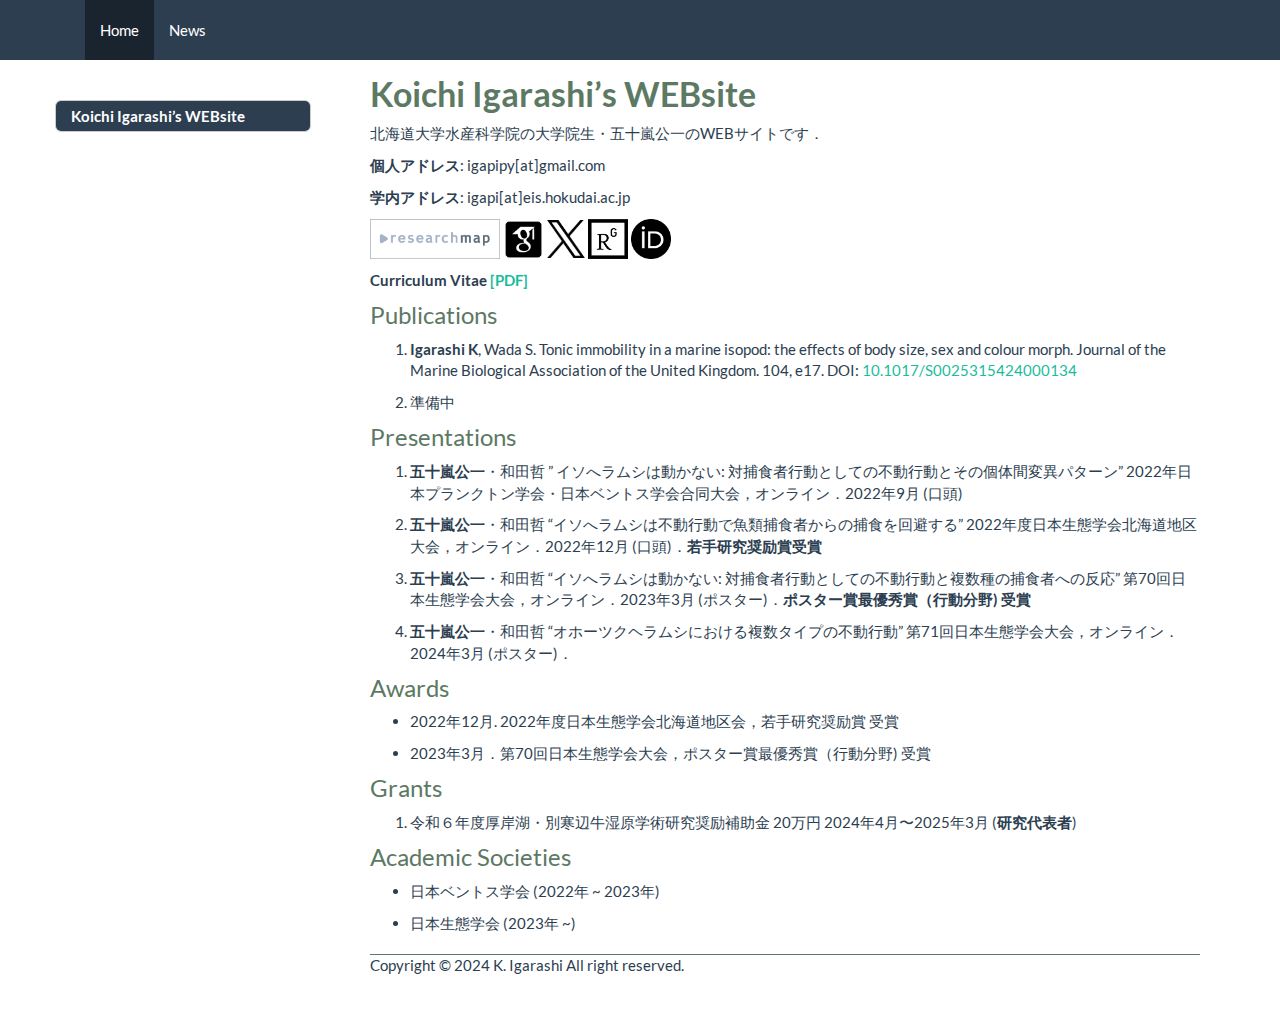
<file: docs/index.html>
<!DOCTYPE html>

<html>

<head>

<meta charset="utf-8" />
<meta name="generator" content="pandoc" />
<meta http-equiv="X-UA-Compatible" content="IE=EDGE" />




<title>index.knit</title>

<script src="site_libs/header-attrs-2.25/header-attrs.js"></script>
<script src="site_libs/jquery-3.6.0/jquery-3.6.0.min.js"></script>
<meta name="viewport" content="width=device-width, initial-scale=1" />
<link href="site_libs/bootstrap-3.3.5/css/flatly.min.css" rel="stylesheet" />
<script src="site_libs/bootstrap-3.3.5/js/bootstrap.min.js"></script>
<script src="site_libs/bootstrap-3.3.5/shim/html5shiv.min.js"></script>
<script src="site_libs/bootstrap-3.3.5/shim/respond.min.js"></script>
<style>h1 {font-size: 34px;}
       h1.title {font-size: 38px;}
       h2 {font-size: 30px;}
       h3 {font-size: 24px;}
       h4 {font-size: 18px;}
       h5 {font-size: 16px;}
       h6 {font-size: 12px;}
       code {color: inherit; background-color: rgba(0, 0, 0, 0.04);}
       pre:not([class]) { background-color: white }</style>
<script src="site_libs/jqueryui-1.13.2/jquery-ui.min.js"></script>
<link href="site_libs/tocify-1.9.1/jquery.tocify.css" rel="stylesheet" />
<script src="site_libs/tocify-1.9.1/jquery.tocify.js"></script>
<script src="site_libs/navigation-1.1/tabsets.js"></script>
<link href="site_libs/highlightjs-9.12.0/textmate.css" rel="stylesheet" />
<script src="site_libs/highlightjs-9.12.0/highlight.js"></script>

<style type="text/css">
  code{white-space: pre-wrap;}
  span.smallcaps{font-variant: small-caps;}
  span.underline{text-decoration: underline;}
  div.column{display: inline-block; vertical-align: top; width: 50%;}
  div.hanging-indent{margin-left: 1.5em; text-indent: -1.5em;}
  ul.task-list{list-style: none;}
    </style>

<style type="text/css">code{white-space: pre;}</style>
<script type="text/javascript">
if (window.hljs) {
  hljs.configure({languages: []});
  hljs.initHighlightingOnLoad();
  if (document.readyState && document.readyState === "complete") {
    window.setTimeout(function() { hljs.initHighlighting(); }, 0);
  }
}
</script>






<link rel="stylesheet" href="site_style.css" type="text/css" />



<style type = "text/css">
.main-container {
  max-width: 940px;
  margin-left: auto;
  margin-right: auto;
}
img {
  max-width:100%;
}
.tabbed-pane {
  padding-top: 12px;
}
.html-widget {
  margin-bottom: 20px;
}
button.code-folding-btn:focus {
  outline: none;
}
summary {
  display: list-item;
}
details > summary > p:only-child {
  display: inline;
}
pre code {
  padding: 0;
}
</style>


<style type="text/css">
.dropdown-submenu {
  position: relative;
}
.dropdown-submenu>.dropdown-menu {
  top: 0;
  left: 100%;
  margin-top: -6px;
  margin-left: -1px;
  border-radius: 0 6px 6px 6px;
}
.dropdown-submenu:hover>.dropdown-menu {
  display: block;
}
.dropdown-submenu>a:after {
  display: block;
  content: " ";
  float: right;
  width: 0;
  height: 0;
  border-color: transparent;
  border-style: solid;
  border-width: 5px 0 5px 5px;
  border-left-color: #cccccc;
  margin-top: 5px;
  margin-right: -10px;
}
.dropdown-submenu:hover>a:after {
  border-left-color: #adb5bd;
}
.dropdown-submenu.pull-left {
  float: none;
}
.dropdown-submenu.pull-left>.dropdown-menu {
  left: -100%;
  margin-left: 10px;
  border-radius: 6px 0 6px 6px;
}
</style>

<script type="text/javascript">
// manage active state of menu based on current page
$(document).ready(function () {
  // active menu anchor
  href = window.location.pathname
  href = href.substr(href.lastIndexOf('/') + 1)
  if (href === "")
    href = "index.html";
  var menuAnchor = $('a[href="' + href + '"]');

  // mark the anchor link active (and if it's in a dropdown, also mark that active)
  var dropdown = menuAnchor.closest('li.dropdown');
  if (window.bootstrap) { // Bootstrap 4+
    menuAnchor.addClass('active');
    dropdown.find('> .dropdown-toggle').addClass('active');
  } else { // Bootstrap 3
    menuAnchor.parent().addClass('active');
    dropdown.addClass('active');
  }

  // Navbar adjustments
  var navHeight = $(".navbar").first().height() + 15;
  var style = document.createElement('style');
  var pt = "padding-top: " + navHeight + "px; ";
  var mt = "margin-top: -" + navHeight + "px; ";
  var css = "";
  // offset scroll position for anchor links (for fixed navbar)
  for (var i = 1; i <= 6; i++) {
    css += ".section h" + i + "{ " + pt + mt + "}\n";
  }
  style.innerHTML = "body {" + pt + "padding-bottom: 40px; }\n" + css;
  document.head.appendChild(style);
});
</script>

<!-- tabsets -->

<style type="text/css">
.tabset-dropdown > .nav-tabs {
  display: inline-table;
  max-height: 500px;
  min-height: 44px;
  overflow-y: auto;
  border: 1px solid #ddd;
  border-radius: 4px;
}

.tabset-dropdown > .nav-tabs > li.active:before, .tabset-dropdown > .nav-tabs.nav-tabs-open:before {
  content: "\e259";
  font-family: 'Glyphicons Halflings';
  display: inline-block;
  padding: 10px;
  border-right: 1px solid #ddd;
}

.tabset-dropdown > .nav-tabs.nav-tabs-open > li.active:before {
  content: "\e258";
  font-family: 'Glyphicons Halflings';
  border: none;
}

.tabset-dropdown > .nav-tabs > li.active {
  display: block;
}

.tabset-dropdown > .nav-tabs > li > a,
.tabset-dropdown > .nav-tabs > li > a:focus,
.tabset-dropdown > .nav-tabs > li > a:hover {
  border: none;
  display: inline-block;
  border-radius: 4px;
  background-color: transparent;
}

.tabset-dropdown > .nav-tabs.nav-tabs-open > li {
  display: block;
  float: none;
}

.tabset-dropdown > .nav-tabs > li {
  display: none;
}
</style>

<!-- code folding -->



<style type="text/css">

#TOC {
  margin: 25px 0px 20px 0px;
}
@media (max-width: 768px) {
#TOC {
  position: relative;
  width: 100%;
}
}

@media print {
.toc-content {
  /* see https://github.com/w3c/csswg-drafts/issues/4434 */
  float: right;
}
}

.toc-content {
  padding-left: 30px;
  padding-right: 40px;
}

div.main-container {
  max-width: 1200px;
}

div.tocify {
  width: 20%;
  max-width: 260px;
  max-height: 85%;
}

@media (min-width: 768px) and (max-width: 991px) {
  div.tocify {
    width: 25%;
  }
}

@media (max-width: 767px) {
  div.tocify {
    width: 100%;
    max-width: none;
  }
}

.tocify ul, .tocify li {
  line-height: 20px;
}

.tocify-subheader .tocify-item {
  font-size: 0.90em;
}

.tocify .list-group-item {
  border-radius: 0px;
}


</style>



</head>

<body>


<div class="container-fluid main-container">


<!-- setup 3col/9col grid for toc_float and main content  -->
<div class="row">
<div class="col-xs-12 col-sm-4 col-md-3">
<div id="TOC" class="tocify">
</div>
</div>

<div class="toc-content col-xs-12 col-sm-8 col-md-9">




<div class="navbar navbar-default  navbar-fixed-top" role="navigation">
  <div class="container">
    <div class="navbar-header">
      <button type="button" class="navbar-toggle collapsed" data-toggle="collapse" data-bs-toggle="collapse" data-target="#navbar" data-bs-target="#navbar">
        <span class="icon-bar"></span>
        <span class="icon-bar"></span>
        <span class="icon-bar"></span>
      </button>
      <a class="navbar-brand" href="index.html"></a>
    </div>
    <div id="navbar" class="navbar-collapse collapse">
      <ul class="nav navbar-nav">
        <li>
  <a href="index.html">Home</a>
</li>
<li>
  <a href="news.html">News</a>
</li>
      </ul>
      <ul class="nav navbar-nav navbar-right">
        
      </ul>
    </div><!--/.nav-collapse -->
  </div><!--/.container -->
</div><!--/.navbar -->

<div id="header">




</div>


<div id="koichi-igarashis-website" class="section level1">
<h1><strong>Koichi Igarashi’s WEBsite</strong></h1>
<p>北海道大学水産科学院の大学院生・五十嵐公一のWEBサイトです．</p>
<p><strong>個人アドレス</strong>: igapipy[at]gmail.com</p>
<p><strong>学内アドレス</strong>: igapi[at]eis.hokudai.ac.jp</p>
<p>
<p><a href="https://researchmap.jp/igapijie"><img src="images/logo/researchmap220.gif" width="130" height="40"/></a><a href="https://scholar.google.co.jp/citations?user=AEWO65QAAAAJ&hl=ja&oi=sra">
<img src="images/logo/google-scholar-square-icon.png" width="41" height="41"/></a>
<a href="https://twitter.com/igapije">
<img src="images/logo/logo-black.png" width="38" height="38"/></a>
<a href="https://www.researchgate.net/profile/Koichi-Igarashi-3">
<img src="images/logo/researchgate.png" width="40" height="40"/></a>
<a href="https://orcid.org/0000-0002-3537-9239">
<img src="images/logo/orcid_logo.png" width="40" height="40"/></a></p>
<p><strong>Curriculum Vitae <a
href="https://drive.google.com/file/d/1XdL0A5Qe0u0uUpyLZfPBGsuuAM_cjCgj/view?usp=drive_link">[PDF]</a></strong></p>
<div id="publications" class="section level3">
<h3>Publications</h3>
<ol style="list-style-type: decimal">
<li><p><strong>Igarashi K</strong>, Wada S. Tonic immobility in a marine
isopod: the effects of body size, sex and colour morph. Journal of the
Marine Biological Association of the United Kingdom. 104, e17. DOI: <a
href="https://www.cambridge.org/core/journals/journal-of-the-marine-biological-association-of-the-united-kingdom/article/tonic-immobility-in-a-marine-isopod-the-effects-of-body-size-sex-and-colour-morph/403A769D47ED406FCF06D1055071F1E5">10.1017/S0025315424000134</a></p></li>
<li><p>準備中</p></li>
</ol>
</div>
<div id="presentations" class="section level3">
<h3>Presentations</h3>
<ol style="list-style-type: decimal">
<li><p><strong>五十嵐公一</strong>・和田哲 ” イソへラムシは動かない:
対捕食者行動としての不動行動とその個体間変異パターン”
2022年日本プランクトン学会・日本ベントス学会合同大会，オンライン．2022年9月
(口頭)</p></li>
<li><p><strong>五十嵐公一</strong>・和田哲
“イソへラムシは不動行動で魚類捕食者からの捕食を回避する”
2022年度日本生態学会北海道地区大会，オンライン．2022年12月
(口頭)．<strong>若手研究奨励賞受賞</strong></p></li>
<li><p><strong>五十嵐公一</strong>・和田哲 “イソへラムシは動かない:
対捕食者行動としての不動行動と複数種の捕食者への反応”
第70回日本生態学会大会，オンライン．2023年3月
(ポスター)．<strong>ポスター賞最優秀賞（行動分野) 受賞</strong></p></li>
<li><p><strong>五十嵐公一</strong>・和田哲
“オホーツクヘラムシにおける複数タイプの不動行動”
第71回日本生態学会大会，オンライン．2024年3月 (ポスター)．</p></li>
</ol>
</div>
<div id="awards" class="section level3">
<h3>Awards</h3>
<ul>
<li><p>2022年12月. 2022年度日本生態学会北海道地区会，若手研究奨励賞
受賞</p></li>
<li><p>2023年3月．第70回日本生態学会大会，ポスター賞最優秀賞（行動分野)
受賞</p></li>
</ul>
</div>
<div id="grants" class="section level3">
<h3>Grants</h3>
<ol style="list-style-type: decimal">
<li>令和６年度厚岸湖・別寒辺牛湿原学術研究奨励補助金 20万円
2024年4月〜2025年3月 (<strong>研究代表者</strong>)</li>
</ol>
</div>
<div id="academic-societies" class="section level3">
<h3>Academic Societies</h3>
<ul>
<li><p>日本ベントス学会 (2022年 ~ 2023年)</p></li>
<li><p>日本生態学会 (2023年 ~)</p></li>
</ul>
</div>
</div>

<footer>
  <p>Copyright &copy; 2024 K. Igarashi All right reserved. </p>
</footer>


</div>
</div>

</div>

<script>

// add bootstrap table styles to pandoc tables
function bootstrapStylePandocTables() {
  $('tr.odd').parent('tbody').parent('table').addClass('table table-condensed');
}
$(document).ready(function () {
  bootstrapStylePandocTables();
});


</script>

<!-- tabsets -->

<script>
$(document).ready(function () {
  window.buildTabsets("TOC");
});

$(document).ready(function () {
  $('.tabset-dropdown > .nav-tabs > li').click(function () {
    $(this).parent().toggleClass('nav-tabs-open');
  });
});
</script>

<!-- code folding -->

<script>
$(document).ready(function ()  {

    // temporarily add toc-ignore selector to headers for the consistency with Pandoc
    $('.unlisted.unnumbered').addClass('toc-ignore')

    // move toc-ignore selectors from section div to header
    $('div.section.toc-ignore')
        .removeClass('toc-ignore')
        .children('h1,h2,h3,h4,h5').addClass('toc-ignore');

    // establish options
    var options = {
      selectors: "h1,h2,h3",
      theme: "bootstrap3",
      context: '.toc-content',
      hashGenerator: function (text) {
        return text.replace(/[.\\/?&!#<>]/g, '').replace(/\s/g, '_');
      },
      ignoreSelector: ".toc-ignore",
      scrollTo: 0
    };
    options.showAndHide = true;
    options.smoothScroll = true;

    // tocify
    var toc = $("#TOC").tocify(options).data("toc-tocify");
});
</script>

<!-- dynamically load mathjax for compatibility with self-contained -->
<script>
  (function () {
    var script = document.createElement("script");
    script.type = "text/javascript";
    script.src  = "https://mathjax.rstudio.com/latest/MathJax.js?config=TeX-AMS-MML_HTMLorMML";
    document.getElementsByTagName("head")[0].appendChild(script);
  })();
</script>

</body>
</html>
</file>
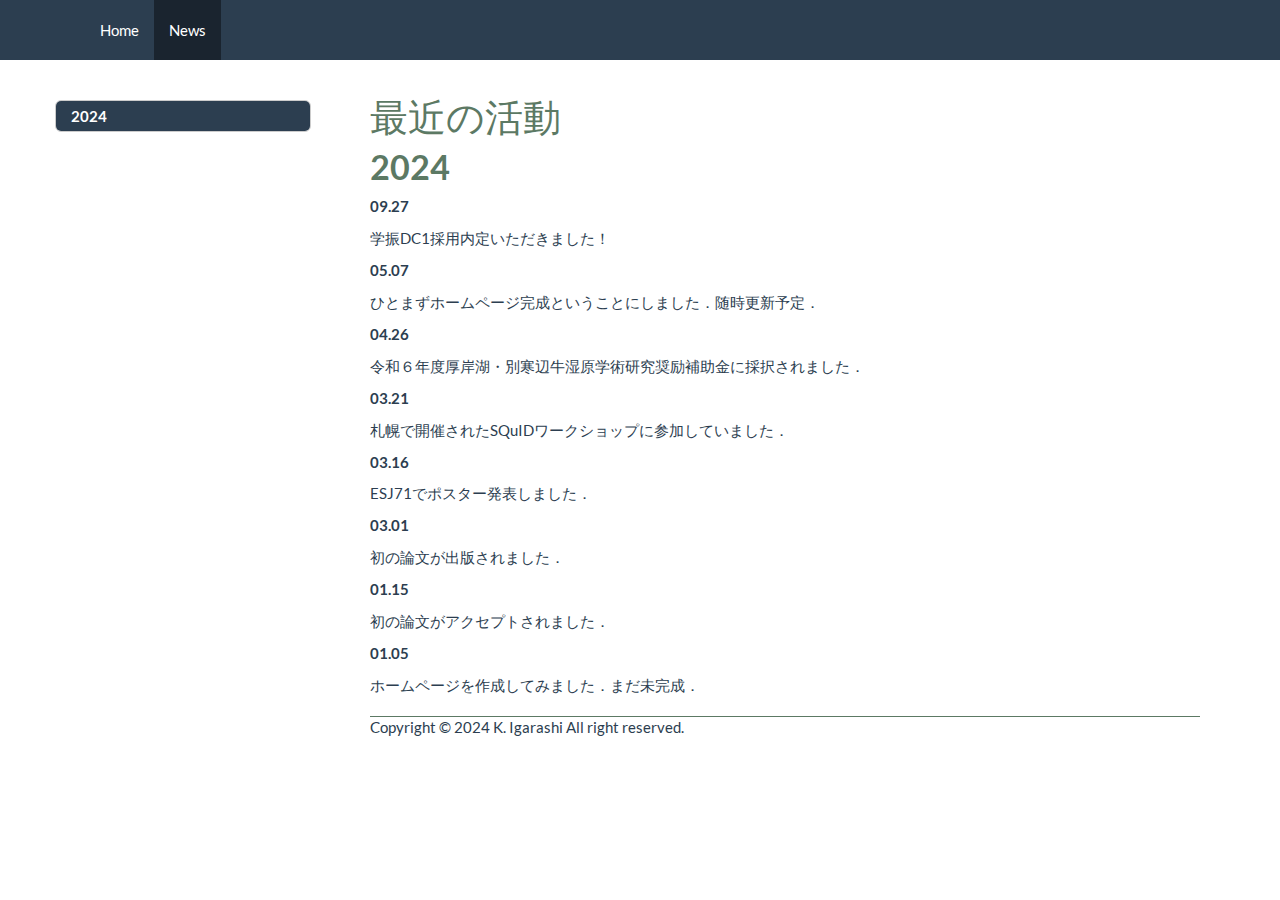
<file: docs/news.html>
<!DOCTYPE html>

<html>

<head>

<meta charset="utf-8" />
<meta name="generator" content="pandoc" />
<meta http-equiv="X-UA-Compatible" content="IE=EDGE" />




<title>最近の活動</title>

<script src="site_libs/header-attrs-2.25/header-attrs.js"></script>
<script src="site_libs/jquery-3.6.0/jquery-3.6.0.min.js"></script>
<meta name="viewport" content="width=device-width, initial-scale=1" />
<link href="site_libs/bootstrap-3.3.5/css/flatly.min.css" rel="stylesheet" />
<script src="site_libs/bootstrap-3.3.5/js/bootstrap.min.js"></script>
<script src="site_libs/bootstrap-3.3.5/shim/html5shiv.min.js"></script>
<script src="site_libs/bootstrap-3.3.5/shim/respond.min.js"></script>
<style>h1 {font-size: 34px;}
       h1.title {font-size: 38px;}
       h2 {font-size: 30px;}
       h3 {font-size: 24px;}
       h4 {font-size: 18px;}
       h5 {font-size: 16px;}
       h6 {font-size: 12px;}
       code {color: inherit; background-color: rgba(0, 0, 0, 0.04);}
       pre:not([class]) { background-color: white }</style>
<script src="site_libs/jqueryui-1.13.2/jquery-ui.min.js"></script>
<link href="site_libs/tocify-1.9.1/jquery.tocify.css" rel="stylesheet" />
<script src="site_libs/tocify-1.9.1/jquery.tocify.js"></script>
<script src="site_libs/navigation-1.1/tabsets.js"></script>
<link href="site_libs/highlightjs-9.12.0/textmate.css" rel="stylesheet" />
<script src="site_libs/highlightjs-9.12.0/highlight.js"></script>

<style type="text/css">
  code{white-space: pre-wrap;}
  span.smallcaps{font-variant: small-caps;}
  span.underline{text-decoration: underline;}
  div.column{display: inline-block; vertical-align: top; width: 50%;}
  div.hanging-indent{margin-left: 1.5em; text-indent: -1.5em;}
  ul.task-list{list-style: none;}
    </style>

<style type="text/css">code{white-space: pre;}</style>
<script type="text/javascript">
if (window.hljs) {
  hljs.configure({languages: []});
  hljs.initHighlightingOnLoad();
  if (document.readyState && document.readyState === "complete") {
    window.setTimeout(function() { hljs.initHighlighting(); }, 0);
  }
}
</script>






<link rel="stylesheet" href="site_style.css" type="text/css" />



<style type = "text/css">
.main-container {
  max-width: 940px;
  margin-left: auto;
  margin-right: auto;
}
img {
  max-width:100%;
}
.tabbed-pane {
  padding-top: 12px;
}
.html-widget {
  margin-bottom: 20px;
}
button.code-folding-btn:focus {
  outline: none;
}
summary {
  display: list-item;
}
details > summary > p:only-child {
  display: inline;
}
pre code {
  padding: 0;
}
</style>


<style type="text/css">
.dropdown-submenu {
  position: relative;
}
.dropdown-submenu>.dropdown-menu {
  top: 0;
  left: 100%;
  margin-top: -6px;
  margin-left: -1px;
  border-radius: 0 6px 6px 6px;
}
.dropdown-submenu:hover>.dropdown-menu {
  display: block;
}
.dropdown-submenu>a:after {
  display: block;
  content: " ";
  float: right;
  width: 0;
  height: 0;
  border-color: transparent;
  border-style: solid;
  border-width: 5px 0 5px 5px;
  border-left-color: #cccccc;
  margin-top: 5px;
  margin-right: -10px;
}
.dropdown-submenu:hover>a:after {
  border-left-color: #adb5bd;
}
.dropdown-submenu.pull-left {
  float: none;
}
.dropdown-submenu.pull-left>.dropdown-menu {
  left: -100%;
  margin-left: 10px;
  border-radius: 6px 0 6px 6px;
}
</style>

<script type="text/javascript">
// manage active state of menu based on current page
$(document).ready(function () {
  // active menu anchor
  href = window.location.pathname
  href = href.substr(href.lastIndexOf('/') + 1)
  if (href === "")
    href = "index.html";
  var menuAnchor = $('a[href="' + href + '"]');

  // mark the anchor link active (and if it's in a dropdown, also mark that active)
  var dropdown = menuAnchor.closest('li.dropdown');
  if (window.bootstrap) { // Bootstrap 4+
    menuAnchor.addClass('active');
    dropdown.find('> .dropdown-toggle').addClass('active');
  } else { // Bootstrap 3
    menuAnchor.parent().addClass('active');
    dropdown.addClass('active');
  }

  // Navbar adjustments
  var navHeight = $(".navbar").first().height() + 15;
  var style = document.createElement('style');
  var pt = "padding-top: " + navHeight + "px; ";
  var mt = "margin-top: -" + navHeight + "px; ";
  var css = "";
  // offset scroll position for anchor links (for fixed navbar)
  for (var i = 1; i <= 6; i++) {
    css += ".section h" + i + "{ " + pt + mt + "}\n";
  }
  style.innerHTML = "body {" + pt + "padding-bottom: 40px; }\n" + css;
  document.head.appendChild(style);
});
</script>

<!-- tabsets -->

<style type="text/css">
.tabset-dropdown > .nav-tabs {
  display: inline-table;
  max-height: 500px;
  min-height: 44px;
  overflow-y: auto;
  border: 1px solid #ddd;
  border-radius: 4px;
}

.tabset-dropdown > .nav-tabs > li.active:before, .tabset-dropdown > .nav-tabs.nav-tabs-open:before {
  content: "\e259";
  font-family: 'Glyphicons Halflings';
  display: inline-block;
  padding: 10px;
  border-right: 1px solid #ddd;
}

.tabset-dropdown > .nav-tabs.nav-tabs-open > li.active:before {
  content: "\e258";
  font-family: 'Glyphicons Halflings';
  border: none;
}

.tabset-dropdown > .nav-tabs > li.active {
  display: block;
}

.tabset-dropdown > .nav-tabs > li > a,
.tabset-dropdown > .nav-tabs > li > a:focus,
.tabset-dropdown > .nav-tabs > li > a:hover {
  border: none;
  display: inline-block;
  border-radius: 4px;
  background-color: transparent;
}

.tabset-dropdown > .nav-tabs.nav-tabs-open > li {
  display: block;
  float: none;
}

.tabset-dropdown > .nav-tabs > li {
  display: none;
}
</style>

<!-- code folding -->



<style type="text/css">

#TOC {
  margin: 25px 0px 20px 0px;
}
@media (max-width: 768px) {
#TOC {
  position: relative;
  width: 100%;
}
}

@media print {
.toc-content {
  /* see https://github.com/w3c/csswg-drafts/issues/4434 */
  float: right;
}
}

.toc-content {
  padding-left: 30px;
  padding-right: 40px;
}

div.main-container {
  max-width: 1200px;
}

div.tocify {
  width: 20%;
  max-width: 260px;
  max-height: 85%;
}

@media (min-width: 768px) and (max-width: 991px) {
  div.tocify {
    width: 25%;
  }
}

@media (max-width: 767px) {
  div.tocify {
    width: 100%;
    max-width: none;
  }
}

.tocify ul, .tocify li {
  line-height: 20px;
}

.tocify-subheader .tocify-item {
  font-size: 0.90em;
}

.tocify .list-group-item {
  border-radius: 0px;
}


</style>



</head>

<body>


<div class="container-fluid main-container">


<!-- setup 3col/9col grid for toc_float and main content  -->
<div class="row">
<div class="col-xs-12 col-sm-4 col-md-3">
<div id="TOC" class="tocify">
</div>
</div>

<div class="toc-content col-xs-12 col-sm-8 col-md-9">




<div class="navbar navbar-default  navbar-fixed-top" role="navigation">
  <div class="container">
    <div class="navbar-header">
      <button type="button" class="navbar-toggle collapsed" data-toggle="collapse" data-bs-toggle="collapse" data-target="#navbar" data-bs-target="#navbar">
        <span class="icon-bar"></span>
        <span class="icon-bar"></span>
        <span class="icon-bar"></span>
      </button>
      <a class="navbar-brand" href="index.html"></a>
    </div>
    <div id="navbar" class="navbar-collapse collapse">
      <ul class="nav navbar-nav">
        <li>
  <a href="index.html">Home</a>
</li>
<li>
  <a href="news.html">News</a>
</li>
      </ul>
      <ul class="nav navbar-nav navbar-right">
        
      </ul>
    </div><!--/.nav-collapse -->
  </div><!--/.container -->
</div><!--/.navbar -->

<div id="header">



<h1 class="title toc-ignore">最近の活動</h1>

</div>


<div id="section" class="section level1">
<h1><strong>2024</strong></h1>
<p><strong>09.27</strong></p>
<p>学振DC1採用内定いただきました！</p>
<p><strong>05.07</strong></p>
<p>ひとまずホームページ完成ということにしました．随時更新予定．</p>
<p><strong>04.26</strong></p>
<p>令和６年度厚岸湖・別寒辺牛湿原学術研究奨励補助金に採択されました．</p>
<p><strong>03.21</strong></p>
<p>札幌で開催されたSQuIDワークショップに参加していました．</p>
<p><strong>03.16</strong></p>
<p>ESJ71でポスター発表しました．</p>
<p><strong>03.01</strong></p>
<p>初の論文が出版されました．</p>
<p><strong>01.15</strong></p>
<p>初の論文がアクセプトされました．</p>
<p><strong>01.05</strong></p>
<p>ホームページを作成してみました．まだ未完成．</p>
</div>

<footer>
  <p>Copyright &copy; 2024 K. Igarashi All right reserved. </p>
</footer>


</div>
</div>

</div>

<script>

// add bootstrap table styles to pandoc tables
function bootstrapStylePandocTables() {
  $('tr.odd').parent('tbody').parent('table').addClass('table table-condensed');
}
$(document).ready(function () {
  bootstrapStylePandocTables();
});


</script>

<!-- tabsets -->

<script>
$(document).ready(function () {
  window.buildTabsets("TOC");
});

$(document).ready(function () {
  $('.tabset-dropdown > .nav-tabs > li').click(function () {
    $(this).parent().toggleClass('nav-tabs-open');
  });
});
</script>

<!-- code folding -->

<script>
$(document).ready(function ()  {

    // temporarily add toc-ignore selector to headers for the consistency with Pandoc
    $('.unlisted.unnumbered').addClass('toc-ignore')

    // move toc-ignore selectors from section div to header
    $('div.section.toc-ignore')
        .removeClass('toc-ignore')
        .children('h1,h2,h3,h4,h5').addClass('toc-ignore');

    // establish options
    var options = {
      selectors: "h1,h2,h3",
      theme: "bootstrap3",
      context: '.toc-content',
      hashGenerator: function (text) {
        return text.replace(/[.\\/?&!#<>]/g, '').replace(/\s/g, '_');
      },
      ignoreSelector: ".toc-ignore",
      scrollTo: 0
    };
    options.showAndHide = true;
    options.smoothScroll = true;

    // tocify
    var toc = $("#TOC").tocify(options).data("toc-tocify");
});
</script>

<!-- dynamically load mathjax for compatibility with self-contained -->
<script>
  (function () {
    var script = document.createElement("script");
    script.type = "text/javascript";
    script.src  = "https://mathjax.rstudio.com/latest/MathJax.js?config=TeX-AMS-MML_HTMLorMML";
    document.getElementsByTagName("head")[0].appendChild(script);
  })();
</script>

</body>
</html>
</file>
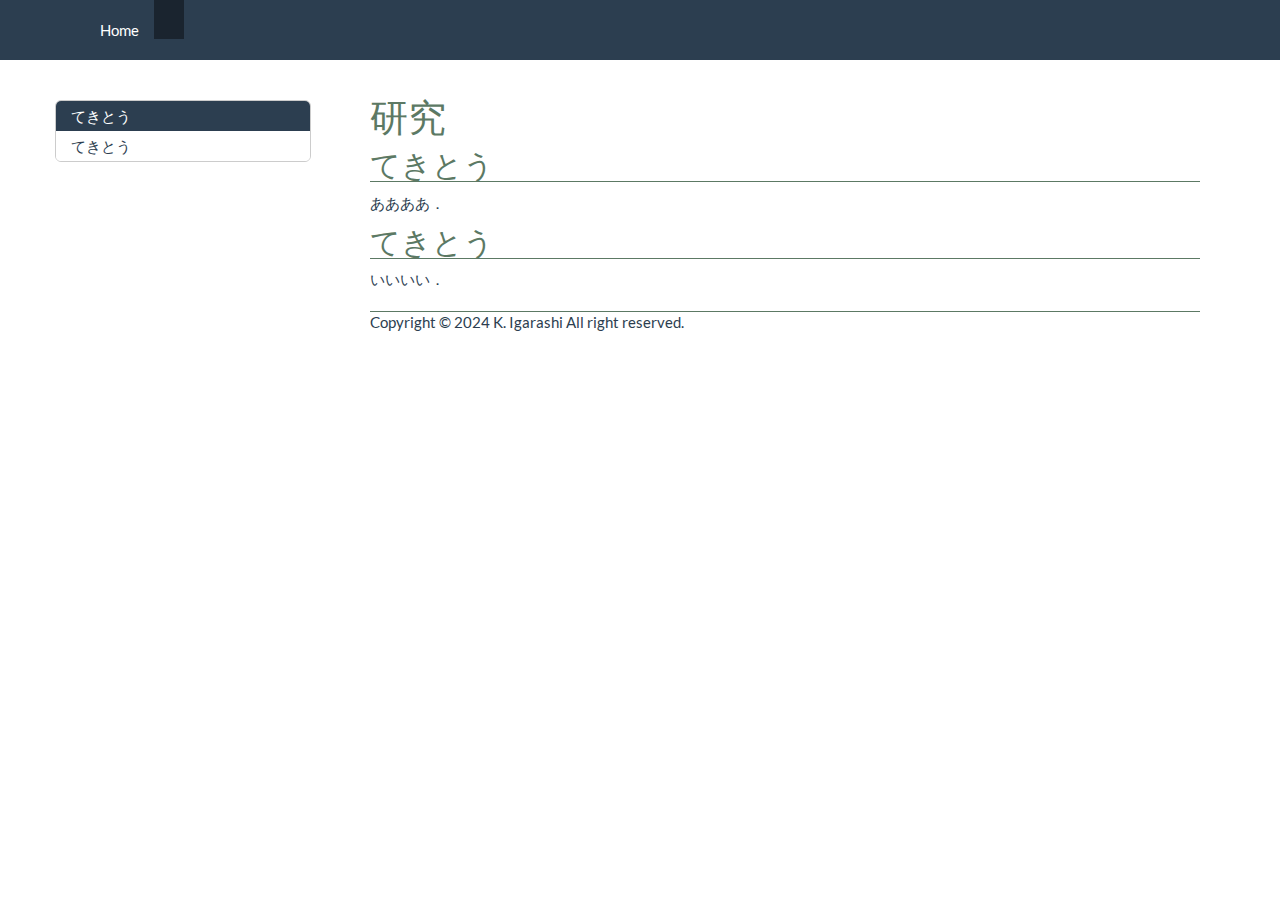
<file: docs/shumi.html>
<!DOCTYPE html>

<html>

<head>

<meta charset="utf-8" />
<meta name="generator" content="pandoc" />
<meta http-equiv="X-UA-Compatible" content="IE=EDGE" />




<title>研究</title>

<script src="site_libs/header-attrs-2.25/header-attrs.js"></script>
<script src="site_libs/jquery-3.6.0/jquery-3.6.0.min.js"></script>
<meta name="viewport" content="width=device-width, initial-scale=1" />
<link href="site_libs/bootstrap-3.3.5/css/flatly.min.css" rel="stylesheet" />
<script src="site_libs/bootstrap-3.3.5/js/bootstrap.min.js"></script>
<script src="site_libs/bootstrap-3.3.5/shim/html5shiv.min.js"></script>
<script src="site_libs/bootstrap-3.3.5/shim/respond.min.js"></script>
<style>h1 {font-size: 34px;}
       h1.title {font-size: 38px;}
       h2 {font-size: 30px;}
       h3 {font-size: 24px;}
       h4 {font-size: 18px;}
       h5 {font-size: 16px;}
       h6 {font-size: 12px;}
       code {color: inherit; background-color: rgba(0, 0, 0, 0.04);}
       pre:not([class]) { background-color: white }</style>
<script src="site_libs/jqueryui-1.13.2/jquery-ui.min.js"></script>
<link href="site_libs/tocify-1.9.1/jquery.tocify.css" rel="stylesheet" />
<script src="site_libs/tocify-1.9.1/jquery.tocify.js"></script>
<script src="site_libs/navigation-1.1/tabsets.js"></script>
<link href="site_libs/highlightjs-9.12.0/textmate.css" rel="stylesheet" />
<script src="site_libs/highlightjs-9.12.0/highlight.js"></script>

<style type="text/css">
  code{white-space: pre-wrap;}
  span.smallcaps{font-variant: small-caps;}
  span.underline{text-decoration: underline;}
  div.column{display: inline-block; vertical-align: top; width: 50%;}
  div.hanging-indent{margin-left: 1.5em; text-indent: -1.5em;}
  ul.task-list{list-style: none;}
    </style>

<style type="text/css">code{white-space: pre;}</style>
<script type="text/javascript">
if (window.hljs) {
  hljs.configure({languages: []});
  hljs.initHighlightingOnLoad();
  if (document.readyState && document.readyState === "complete") {
    window.setTimeout(function() { hljs.initHighlighting(); }, 0);
  }
}
</script>






<link rel="stylesheet" href="site_style.css" type="text/css" />



<style type = "text/css">
.main-container {
  max-width: 940px;
  margin-left: auto;
  margin-right: auto;
}
img {
  max-width:100%;
}
.tabbed-pane {
  padding-top: 12px;
}
.html-widget {
  margin-bottom: 20px;
}
button.code-folding-btn:focus {
  outline: none;
}
summary {
  display: list-item;
}
details > summary > p:only-child {
  display: inline;
}
pre code {
  padding: 0;
}
</style>


<style type="text/css">
.dropdown-submenu {
  position: relative;
}
.dropdown-submenu>.dropdown-menu {
  top: 0;
  left: 100%;
  margin-top: -6px;
  margin-left: -1px;
  border-radius: 0 6px 6px 6px;
}
.dropdown-submenu:hover>.dropdown-menu {
  display: block;
}
.dropdown-submenu>a:after {
  display: block;
  content: " ";
  float: right;
  width: 0;
  height: 0;
  border-color: transparent;
  border-style: solid;
  border-width: 5px 0 5px 5px;
  border-left-color: #cccccc;
  margin-top: 5px;
  margin-right: -10px;
}
.dropdown-submenu:hover>a:after {
  border-left-color: #adb5bd;
}
.dropdown-submenu.pull-left {
  float: none;
}
.dropdown-submenu.pull-left>.dropdown-menu {
  left: -100%;
  margin-left: 10px;
  border-radius: 6px 0 6px 6px;
}
</style>

<script type="text/javascript">
// manage active state of menu based on current page
$(document).ready(function () {
  // active menu anchor
  href = window.location.pathname
  href = href.substr(href.lastIndexOf('/') + 1)
  if (href === "")
    href = "index.html";
  var menuAnchor = $('a[href="' + href + '"]');

  // mark the anchor link active (and if it's in a dropdown, also mark that active)
  var dropdown = menuAnchor.closest('li.dropdown');
  if (window.bootstrap) { // Bootstrap 4+
    menuAnchor.addClass('active');
    dropdown.find('> .dropdown-toggle').addClass('active');
  } else { // Bootstrap 3
    menuAnchor.parent().addClass('active');
    dropdown.addClass('active');
  }

  // Navbar adjustments
  var navHeight = $(".navbar").first().height() + 15;
  var style = document.createElement('style');
  var pt = "padding-top: " + navHeight + "px; ";
  var mt = "margin-top: -" + navHeight + "px; ";
  var css = "";
  // offset scroll position for anchor links (for fixed navbar)
  for (var i = 1; i <= 6; i++) {
    css += ".section h" + i + "{ " + pt + mt + "}\n";
  }
  style.innerHTML = "body {" + pt + "padding-bottom: 40px; }\n" + css;
  document.head.appendChild(style);
});
</script>

<!-- tabsets -->

<style type="text/css">
.tabset-dropdown > .nav-tabs {
  display: inline-table;
  max-height: 500px;
  min-height: 44px;
  overflow-y: auto;
  border: 1px solid #ddd;
  border-radius: 4px;
}

.tabset-dropdown > .nav-tabs > li.active:before, .tabset-dropdown > .nav-tabs.nav-tabs-open:before {
  content: "\e259";
  font-family: 'Glyphicons Halflings';
  display: inline-block;
  padding: 10px;
  border-right: 1px solid #ddd;
}

.tabset-dropdown > .nav-tabs.nav-tabs-open > li.active:before {
  content: "\e258";
  font-family: 'Glyphicons Halflings';
  border: none;
}

.tabset-dropdown > .nav-tabs > li.active {
  display: block;
}

.tabset-dropdown > .nav-tabs > li > a,
.tabset-dropdown > .nav-tabs > li > a:focus,
.tabset-dropdown > .nav-tabs > li > a:hover {
  border: none;
  display: inline-block;
  border-radius: 4px;
  background-color: transparent;
}

.tabset-dropdown > .nav-tabs.nav-tabs-open > li {
  display: block;
  float: none;
}

.tabset-dropdown > .nav-tabs > li {
  display: none;
}
</style>

<!-- code folding -->



<style type="text/css">

#TOC {
  margin: 25px 0px 20px 0px;
}
@media (max-width: 768px) {
#TOC {
  position: relative;
  width: 100%;
}
}

@media print {
.toc-content {
  /* see https://github.com/w3c/csswg-drafts/issues/4434 */
  float: right;
}
}

.toc-content {
  padding-left: 30px;
  padding-right: 40px;
}

div.main-container {
  max-width: 1200px;
}

div.tocify {
  width: 20%;
  max-width: 260px;
  max-height: 85%;
}

@media (min-width: 768px) and (max-width: 991px) {
  div.tocify {
    width: 25%;
  }
}

@media (max-width: 767px) {
  div.tocify {
    width: 100%;
    max-width: none;
  }
}

.tocify ul, .tocify li {
  line-height: 20px;
}

.tocify-subheader .tocify-item {
  font-size: 0.90em;
}

.tocify .list-group-item {
  border-radius: 0px;
}


</style>



</head>

<body>


<div class="container-fluid main-container">


<!-- setup 3col/9col grid for toc_float and main content  -->
<div class="row">
<div class="col-xs-12 col-sm-4 col-md-3">
<div id="TOC" class="tocify">
</div>
</div>

<div class="toc-content col-xs-12 col-sm-8 col-md-9">




<div class="navbar navbar-default  navbar-fixed-top" role="navigation">
  <div class="container">
    <div class="navbar-header">
      <button type="button" class="navbar-toggle collapsed" data-toggle="collapse" data-bs-toggle="collapse" data-target="#navbar" data-bs-target="#navbar">
        <span class="icon-bar"></span>
        <span class="icon-bar"></span>
        <span class="icon-bar"></span>
      </button>
      <a class="navbar-brand" href="index.html"></a>
    </div>
    <div id="navbar" class="navbar-collapse collapse">
      <ul class="nav navbar-nav">
        <li>
  <a href="index.html">Home</a>
</li>
<li>
  <a href="shumi.html"></a>
</li>
      </ul>
      <ul class="nav navbar-nav navbar-right">
        
      </ul>
    </div><!--/.nav-collapse -->
  </div><!--/.container -->
</div><!--/.navbar -->

<div id="header">



<h1 class="title toc-ignore">研究</h1>

</div>


<div id="てきとう" class="section level2">
<h2>てきとう</h2>
<p>ああああ．</p>
</div>
<div id="てきとう-1" class="section level2">
<h2>てきとう</h2>
<p>いいいい．</p>
</div>

<footer>
  <p>Copyright &copy; 2024 K. Igarashi All right reserved. </p>
</footer>


</div>
</div>

</div>

<script>

// add bootstrap table styles to pandoc tables
function bootstrapStylePandocTables() {
  $('tr.odd').parent('tbody').parent('table').addClass('table table-condensed');
}
$(document).ready(function () {
  bootstrapStylePandocTables();
});


</script>

<!-- tabsets -->

<script>
$(document).ready(function () {
  window.buildTabsets("TOC");
});

$(document).ready(function () {
  $('.tabset-dropdown > .nav-tabs > li').click(function () {
    $(this).parent().toggleClass('nav-tabs-open');
  });
});
</script>

<!-- code folding -->

<script>
$(document).ready(function ()  {

    // temporarily add toc-ignore selector to headers for the consistency with Pandoc
    $('.unlisted.unnumbered').addClass('toc-ignore')

    // move toc-ignore selectors from section div to header
    $('div.section.toc-ignore')
        .removeClass('toc-ignore')
        .children('h1,h2,h3,h4,h5').addClass('toc-ignore');

    // establish options
    var options = {
      selectors: "h1,h2,h3",
      theme: "bootstrap3",
      context: '.toc-content',
      hashGenerator: function (text) {
        return text.replace(/[.\\/?&!#<>]/g, '').replace(/\s/g, '_');
      },
      ignoreSelector: ".toc-ignore",
      scrollTo: 0
    };
    options.showAndHide = true;
    options.smoothScroll = true;

    // tocify
    var toc = $("#TOC").tocify(options).data("toc-tocify");
});
</script>

<!-- dynamically load mathjax for compatibility with self-contained -->
<script>
  (function () {
    var script = document.createElement("script");
    script.type = "text/javascript";
    script.src  = "https://mathjax.rstudio.com/latest/MathJax.js?config=TeX-AMS-MML_HTMLorMML";
    document.getElementsByTagName("head")[0].appendChild(script);
  })();
</script>

</body>
</html>
</file>
<file: docs/site_libs/highlightjs-9.12.0/textmate.css>
.hljs-literal {
  color: rgb(88, 72, 246);
}

.hljs-number {
  color: rgb(0, 0, 205);
}

.hljs-comment {
  color: rgb(76, 136, 107);
}

.hljs-keyword {
  color: rgb(0, 0, 255);
}

.hljs-string {
  color: rgb(3, 106, 7);
}
</file>
<file: docs/site_style.css>
h1 {
  color: #5C7964;
}
h2 {
  color: #5C7964;
  border-bottom: 1px solid #5C7964;
  margin-top: 35px;
  padding-top: 20px;
}
h3 {
  color: #5C7964;
  margin-top: 20px;
  padding-top: 15px;
}

footer {
  margin-top: 20px;
  border-top: 1px solid #5C7964;
}
</file>
<file: docs/site_libs/bootstrap-3.3.5/css/flatly.min.css>
@font-face {
  font-family: 'Lato';
  font-style: normal;
  font-weight: 400;
  src: url(fonts/Lato.ttf) format('truetype');
}
@font-face {
  font-family: 'Lato';
  font-style: normal;
  font-weight: 700;
  src: url(fonts/LatoBold.ttf) format('truetype');
}
@font-face {
  font-family: 'Lato';
  font-style: italic;
  font-weight: 400;
  src: url(fonts/LatoItalic.ttf) format('truetype');
}

/*!
 * bootswatch v3.3.6
 * Homepage: http://bootswatch.com
 * Copyright 2012-2015 Thomas Park
 * Licensed under MIT
 * Based on Bootstrap
*//*!
 * Bootstrap v3.3.6 (http://getbootstrap.com)
 * Copyright 2011-2015 Twitter, Inc.
 * Licensed under MIT (https://github.com/twbs/bootstrap/blob/master/LICENSE)
 *//*! normalize.css v3.0.3 | MIT License | github.com/necolas/normalize.css */html{font-family:sans-serif;-ms-text-size-adjust:100%;-webkit-text-size-adjust:100%}body{margin:0}article,aside,details,figcaption,figure,footer,header,hgroup,main,menu,nav,section,summary{display:block}audio,canvas,progress,video{display:inline-block;vertical-align:baseline}audio:not([controls]){display:none;height:0}[hidden],template{display:none}a{background-color:transparent}a:active,a:hover{outline:0}abbr[title]{border-bottom:1px dotted}b,strong{font-weight:bold}dfn{font-style:italic}h1{font-size:2em;margin:0.67em 0}mark{background:#ff0;color:#000}small{font-size:80%}sub,sup{font-size:75%;line-height:0;position:relative;vertical-align:baseline}sup{top:-0.5em}sub{bottom:-0.25em}img{border:0}svg:not(:root){overflow:hidden}figure{margin:1em 40px}hr{-webkit-box-sizing:content-box;-moz-box-sizing:content-box;box-sizing:content-box;height:0}pre{overflow:auto}code,kbd,pre,samp{font-family:monospace, monospace;font-size:1em}button,input,optgroup,select,textarea{color:inherit;font:inherit;margin:0}button{overflow:visible}button,select{text-transform:none}button,html input[type="button"],input[type="reset"],input[type="submit"]{-webkit-appearance:button;cursor:pointer}button[disabled],html input[disabled]{cursor:default}button::-moz-focus-inner,input::-moz-focus-inner{border:0;padding:0}input{line-height:normal}input[type="checkbox"],input[type="radio"]{-webkit-box-sizing:border-box;-moz-box-sizing:border-box;box-sizing:border-box;padding:0}input[type="number"]::-webkit-inner-spin-button,input[type="number"]::-webkit-outer-spin-button{height:auto}input[type="search"]{-webkit-appearance:textfield;-webkit-box-sizing:content-box;-moz-box-sizing:content-box;box-sizing:content-box}input[type="search"]::-webkit-search-cancel-button,input[type="search"]::-webkit-search-decoration{-webkit-appearance:none}fieldset{border:1px solid #c0c0c0;margin:0 2px;padding:0.35em 0.625em 0.75em}legend{border:0;padding:0}textarea{overflow:auto}optgroup{font-weight:bold}table{border-collapse:collapse;border-spacing:0}td,th{padding:0}/*! Source: https://github.com/h5bp/html5-boilerplate/blob/master/src/css/main.css */@media print{*,*:before,*:after{background:transparent !important;color:#000 !important;-webkit-box-shadow:none !important;box-shadow:none !important;text-shadow:none !important}a,a:visited{text-decoration:underline}a[href]:after{content:" (" attr(href) ")"}abbr[title]:after{content:" (" attr(title) ")"}a[href^="#"]:after,a[href^="javascript:"]:after{content:""}pre,blockquote{border:1px solid #999;page-break-inside:avoid}thead{display:table-header-group}tr,img{page-break-inside:avoid}img{max-width:100% !important}p,h2,h3{orphans:3;widows:3}h2,h3{page-break-after:avoid}.navbar{display:none}.btn>.caret,.dropup>.btn>.caret{border-top-color:#000 !important}.label{border:1px solid #000}.table{border-collapse:collapse !important}.table td,.table th{background-color:#fff !important}.table-bordered th,.table-bordered td{border:1px solid #ddd !important}}@font-face{font-family:'Glyphicons Halflings';src:url('../fonts/glyphicons-halflings-regular.eot');src:url('../fonts/glyphicons-halflings-regular.eot?#iefix') format('embedded-opentype'),url('../fonts/glyphicons-halflings-regular.woff') format('woff'),url('../fonts/glyphicons-halflings-regular.ttf') format('truetype'),url('../fonts/glyphicons-halflings-regular.svg#glyphicons_halflingsregular') format('svg')}.glyphicon{position:relative;top:1px;display:inline-block;font-family:'Glyphicons Halflings';font-style:normal;font-weight:normal;line-height:1;-webkit-font-smoothing:antialiased;-moz-osx-font-smoothing:grayscale}.glyphicon-asterisk:before{content:"\002a"}.glyphicon-plus:before{content:"\002b"}.glyphicon-euro:before,.glyphicon-eur:before{content:"\20ac"}.glyphicon-minus:before{content:"\2212"}.glyphicon-cloud:before{content:"\2601"}.glyphicon-envelope:before{content:"\2709"}.glyphicon-pencil:before{content:"\270f"}.glyphicon-glass:before{content:"\e001"}.glyphicon-music:before{content:"\e002"}.glyphicon-search:before{content:"\e003"}.glyphicon-heart:before{content:"\e005"}.glyphicon-star:before{content:"\e006"}.glyphicon-star-empty:before{content:"\e007"}.glyphicon-user:before{content:"\e008"}.glyphicon-film:before{content:"\e009"}.glyphicon-th-large:before{content:"\e010"}.glyphicon-th:before{content:"\e011"}.glyphicon-th-list:before{content:"\e012"}.glyphicon-ok:before{content:"\e013"}.glyphicon-remove:before{content:"\e014"}.glyphicon-zoom-in:before{content:"\e015"}.glyphicon-zoom-out:before{content:"\e016"}.glyphicon-off:before{content:"\e017"}.glyphicon-signal:before{content:"\e018"}.glyphicon-cog:before{content:"\e019"}.glyphicon-trash:before{content:"\e020"}.glyphicon-home:before{content:"\e021"}.glyphicon-file:before{content:"\e022"}.glyphicon-time:before{content:"\e023"}.glyphicon-road:before{content:"\e024"}.glyphicon-download-alt:before{content:"\e025"}.glyphicon-download:before{content:"\e026"}.glyphicon-upload:before{content:"\e027"}.glyphicon-inbox:before{content:"\e028"}.glyphicon-play-circle:before{content:"\e029"}.glyphicon-repeat:before{content:"\e030"}.glyphicon-refresh:before{content:"\e031"}.glyphicon-list-alt:before{content:"\e032"}.glyphicon-lock:before{content:"\e033"}.glyphicon-flag:before{content:"\e034"}.glyphicon-headphones:before{content:"\e035"}.glyphicon-volume-off:before{content:"\e036"}.glyphicon-volume-down:before{content:"\e037"}.glyphicon-volume-up:before{content:"\e038"}.glyphicon-qrcode:before{content:"\e039"}.glyphicon-barcode:before{content:"\e040"}.glyphicon-tag:before{content:"\e041"}.glyphicon-tags:before{content:"\e042"}.glyphicon-book:before{content:"\e043"}.glyphicon-bookmark:before{content:"\e044"}.glyphicon-print:before{content:"\e045"}.glyphicon-camera:before{content:"\e046"}.glyphicon-font:before{content:"\e047"}.glyphicon-bold:before{content:"\e048"}.glyphicon-italic:before{content:"\e049"}.glyphicon-text-height:before{content:"\e050"}.glyphicon-text-width:before{content:"\e051"}.glyphicon-align-left:before{content:"\e052"}.glyphicon-align-center:before{content:"\e053"}.glyphicon-align-right:before{content:"\e054"}.glyphicon-align-justify:before{content:"\e055"}.glyphicon-list:before{content:"\e056"}.glyphicon-indent-left:before{content:"\e057"}.glyphicon-indent-right:before{content:"\e058"}.glyphicon-facetime-video:before{content:"\e059"}.glyphicon-picture:before{content:"\e060"}.glyphicon-map-marker:before{content:"\e062"}.glyphicon-adjust:before{content:"\e063"}.glyphicon-tint:before{content:"\e064"}.glyphicon-edit:before{content:"\e065"}.glyphicon-share:before{content:"\e066"}.glyphicon-check:before{content:"\e067"}.glyphicon-move:before{content:"\e068"}.glyphicon-step-backward:before{content:"\e069"}.glyphicon-fast-backward:before{content:"\e070"}.glyphicon-backward:before{content:"\e071"}.glyphicon-play:before{content:"\e072"}.glyphicon-pause:before{content:"\e073"}.glyphicon-stop:before{content:"\e074"}.glyphicon-forward:before{content:"\e075"}.glyphicon-fast-forward:before{content:"\e076"}.glyphicon-step-forward:before{content:"\e077"}.glyphicon-eject:before{content:"\e078"}.glyphicon-chevron-left:before{content:"\e079"}.glyphicon-chevron-right:before{content:"\e080"}.glyphicon-plus-sign:before{content:"\e081"}.glyphicon-minus-sign:before{content:"\e082"}.glyphicon-remove-sign:before{content:"\e083"}.glyphicon-ok-sign:before{content:"\e084"}.glyphicon-question-sign:before{content:"\e085"}.glyphicon-info-sign:before{content:"\e086"}.glyphicon-screenshot:before{content:"\e087"}.glyphicon-remove-circle:before{content:"\e088"}.glyphicon-ok-circle:before{content:"\e089"}.glyphicon-ban-circle:before{content:"\e090"}.glyphicon-arrow-left:before{content:"\e091"}.glyphicon-arrow-right:before{content:"\e092"}.glyphicon-arrow-up:before{content:"\e093"}.glyphicon-arrow-down:before{content:"\e094"}.glyphicon-share-alt:before{content:"\e095"}.glyphicon-resize-full:before{content:"\e096"}.glyphicon-resize-small:before{content:"\e097"}.glyphicon-exclamation-sign:before{content:"\e101"}.glyphicon-gift:before{content:"\e102"}.glyphicon-leaf:before{content:"\e103"}.glyphicon-fire:before{content:"\e104"}.glyphicon-eye-open:before{content:"\e105"}.glyphicon-eye-close:before{content:"\e106"}.glyphicon-warning-sign:before{content:"\e107"}.glyphicon-plane:before{content:"\e108"}.glyphicon-calendar:before{content:"\e109"}.glyphicon-random:before{content:"\e110"}.glyphicon-comment:before{content:"\e111"}.glyphicon-magnet:before{content:"\e112"}.glyphicon-chevron-up:before{content:"\e113"}.glyphicon-chevron-down:before{content:"\e114"}.glyphicon-retweet:before{content:"\e115"}.glyphicon-shopping-cart:before{content:"\e116"}.glyphicon-folder-close:before{content:"\e117"}.glyphicon-folder-open:before{content:"\e118"}.glyphicon-resize-vertical:before{content:"\e119"}.glyphicon-resize-horizontal:before{content:"\e120"}.glyphicon-hdd:before{content:"\e121"}.glyphicon-bullhorn:before{content:"\e122"}.glyphicon-bell:before{content:"\e123"}.glyphicon-certificate:before{content:"\e124"}.glyphicon-thumbs-up:before{content:"\e125"}.glyphicon-thumbs-down:before{content:"\e126"}.glyphicon-hand-right:before{content:"\e127"}.glyphicon-hand-left:before{content:"\e128"}.glyphicon-hand-up:before{content:"\e129"}.glyphicon-hand-down:before{content:"\e130"}.glyphicon-circle-arrow-right:before{content:"\e131"}.glyphicon-circle-arrow-left:before{content:"\e132"}.glyphicon-circle-arrow-up:before{content:"\e133"}.glyphicon-circle-arrow-down:before{content:"\e134"}.glyphicon-globe:before{content:"\e135"}.glyphicon-wrench:before{content:"\e136"}.glyphicon-tasks:before{content:"\e137"}.glyphicon-filter:before{content:"\e138"}.glyphicon-briefcase:before{content:"\e139"}.glyphicon-fullscreen:before{content:"\e140"}.glyphicon-dashboard:before{content:"\e141"}.glyphicon-paperclip:before{content:"\e142"}.glyphicon-heart-empty:before{content:"\e143"}.glyphicon-link:before{content:"\e144"}.glyphicon-phone:before{content:"\e145"}.glyphicon-pushpin:before{content:"\e146"}.glyphicon-usd:before{content:"\e148"}.glyphicon-gbp:before{content:"\e149"}.glyphicon-sort:before{content:"\e150"}.glyphicon-sort-by-alphabet:before{content:"\e151"}.glyphicon-sort-by-alphabet-alt:before{content:"\e152"}.glyphicon-sort-by-order:before{content:"\e153"}.glyphicon-sort-by-order-alt:before{content:"\e154"}.glyphicon-sort-by-attributes:before{content:"\e155"}.glyphicon-sort-by-attributes-alt:before{content:"\e156"}.glyphicon-unchecked:before{content:"\e157"}.glyphicon-expand:before{content:"\e158"}.glyphicon-collapse-down:before{content:"\e159"}.glyphicon-collapse-up:before{content:"\e160"}.glyphicon-log-in:before{content:"\e161"}.glyphicon-flash:before{content:"\e162"}.glyphicon-log-out:before{content:"\e163"}.glyphicon-new-window:before{content:"\e164"}.glyphicon-record:before{content:"\e165"}.glyphicon-save:before{content:"\e166"}.glyphicon-open:before{content:"\e167"}.glyphicon-saved:before{content:"\e168"}.glyphicon-import:before{content:"\e169"}.glyphicon-export:before{content:"\e170"}.glyphicon-send:before{content:"\e171"}.glyphicon-floppy-disk:before{content:"\e172"}.glyphicon-floppy-saved:before{content:"\e173"}.glyphicon-floppy-remove:before{content:"\e174"}.glyphicon-floppy-save:before{content:"\e175"}.glyphicon-floppy-open:before{content:"\e176"}.glyphicon-credit-card:before{content:"\e177"}.glyphicon-transfer:before{content:"\e178"}.glyphicon-cutlery:before{content:"\e179"}.glyphicon-header:before{content:"\e180"}.glyphicon-compressed:before{content:"\e181"}.glyphicon-earphone:before{content:"\e182"}.glyphicon-phone-alt:before{content:"\e183"}.glyphicon-tower:before{content:"\e184"}.glyphicon-stats:before{content:"\e185"}.glyphicon-sd-video:before{content:"\e186"}.glyphicon-hd-video:before{content:"\e187"}.glyphicon-subtitles:before{content:"\e188"}.glyphicon-sound-stereo:before{content:"\e189"}.glyphicon-sound-dolby:before{content:"\e190"}.glyphicon-sound-5-1:before{content:"\e191"}.glyphicon-sound-6-1:before{content:"\e192"}.glyphicon-sound-7-1:before{content:"\e193"}.glyphicon-copyright-mark:before{content:"\e194"}.glyphicon-registration-mark:before{content:"\e195"}.glyphicon-cloud-download:before{content:"\e197"}.glyphicon-cloud-upload:before{content:"\e198"}.glyphicon-tree-conifer:before{content:"\e199"}.glyphicon-tree-deciduous:before{content:"\e200"}.glyphicon-cd:before{content:"\e201"}.glyphicon-save-file:before{content:"\e202"}.glyphicon-open-file:before{content:"\e203"}.glyphicon-level-up:before{content:"\e204"}.glyphicon-copy:before{content:"\e205"}.glyphicon-paste:before{content:"\e206"}.glyphicon-alert:before{content:"\e209"}.glyphicon-equalizer:before{content:"\e210"}.glyphicon-king:before{content:"\e211"}.glyphicon-queen:before{content:"\e212"}.glyphicon-pawn:before{content:"\e213"}.glyphicon-bishop:before{content:"\e214"}.glyphicon-knight:before{content:"\e215"}.glyphicon-baby-formula:before{content:"\e216"}.glyphicon-tent:before{content:"\26fa"}.glyphicon-blackboard:before{content:"\e218"}.glyphicon-bed:before{content:"\e219"}.glyphicon-apple:before{content:"\f8ff"}.glyphicon-erase:before{content:"\e221"}.glyphicon-hourglass:before{content:"\231b"}.glyphicon-lamp:before{content:"\e223"}.glyphicon-duplicate:before{content:"\e224"}.glyphicon-piggy-bank:before{content:"\e225"}.glyphicon-scissors:before{content:"\e226"}.glyphicon-bitcoin:before{content:"\e227"}.glyphicon-btc:before{content:"\e227"}.glyphicon-xbt:before{content:"\e227"}.glyphicon-yen:before{content:"\00a5"}.glyphicon-jpy:before{content:"\00a5"}.glyphicon-ruble:before{content:"\20bd"}.glyphicon-rub:before{content:"\20bd"}.glyphicon-scale:before{content:"\e230"}.glyphicon-ice-lolly:before{content:"\e231"}.glyphicon-ice-lolly-tasted:before{content:"\e232"}.glyphicon-education:before{content:"\e233"}.glyphicon-option-horizontal:before{content:"\e234"}.glyphicon-option-vertical:before{content:"\e235"}.glyphicon-menu-hamburger:before{content:"\e236"}.glyphicon-modal-window:before{content:"\e237"}.glyphicon-oil:before{content:"\e238"}.glyphicon-grain:before{content:"\e239"}.glyphicon-sunglasses:before{content:"\e240"}.glyphicon-text-size:before{content:"\e241"}.glyphicon-text-color:before{content:"\e242"}.glyphicon-text-background:before{content:"\e243"}.glyphicon-object-align-top:before{content:"\e244"}.glyphicon-object-align-bottom:before{content:"\e245"}.glyphicon-object-align-horizontal:before{content:"\e246"}.glyphicon-object-align-left:before{content:"\e247"}.glyphicon-object-align-vertical:before{content:"\e248"}.glyphicon-object-align-right:before{content:"\e249"}.glyphicon-triangle-right:before{content:"\e250"}.glyphicon-triangle-left:before{content:"\e251"}.glyphicon-triangle-bottom:before{content:"\e252"}.glyphicon-triangle-top:before{content:"\e253"}.glyphicon-console:before{content:"\e254"}.glyphicon-superscript:before{content:"\e255"}.glyphicon-subscript:before{content:"\e256"}.glyphicon-menu-left:before{content:"\e257"}.glyphicon-menu-right:before{content:"\e258"}.glyphicon-menu-down:before{content:"\e259"}.glyphicon-menu-up:before{content:"\e260"}*{-webkit-box-sizing:border-box;-moz-box-sizing:border-box;box-sizing:border-box}*:before,*:after{-webkit-box-sizing:border-box;-moz-box-sizing:border-box;box-sizing:border-box}html{font-size:10px;-webkit-tap-highlight-color:rgba(0,0,0,0)}body{font-family:"Lato","Helvetica Neue",Helvetica,Arial,sans-serif;font-size:15px;line-height:1.42857143;color:#2c3e50;background-color:#ffffff}input,button,select,textarea{font-family:inherit;font-size:inherit;line-height:inherit}a{color:#18bc9c;text-decoration:none}a:hover,a:focus{color:#18bc9c;text-decoration:underline}a:focus{outline:thin dotted;outline:5px auto -webkit-focus-ring-color;outline-offset:-2px}figure{margin:0}img{vertical-align:middle}.img-responsive,.thumbnail>img,.thumbnail a>img,.carousel-inner>.item>img,.carousel-inner>.item>a>img{display:block;max-width:100%;height:auto}.img-rounded{border-radius:6px}.img-thumbnail{padding:4px;line-height:1.42857143;background-color:#ffffff;border:1px solid #ecf0f1;border-radius:4px;-webkit-transition:all .2s ease-in-out;-o-transition:all .2s ease-in-out;transition:all .2s ease-in-out;display:inline-block;max-width:100%;height:auto}.img-circle{border-radius:50%}hr{margin-top:21px;margin-bottom:21px;border:0;border-top:1px solid #ecf0f1}.sr-only{position:absolute;width:1px;height:1px;margin:-1px;padding:0;overflow:hidden;clip:rect(0, 0, 0, 0);border:0}.sr-only-focusable:active,.sr-only-focusable:focus{position:static;width:auto;height:auto;margin:0;overflow:visible;clip:auto}[role="button"]{cursor:pointer}h1,h2,h3,h4,h5,h6,.h1,.h2,.h3,.h4,.h5,.h6{font-family:"Lato","Helvetica Neue",Helvetica,Arial,sans-serif;font-weight:400;line-height:1.1;color:inherit}h1 small,h2 small,h3 small,h4 small,h5 small,h6 small,.h1 small,.h2 small,.h3 small,.h4 small,.h5 small,.h6 small,h1 .small,h2 .small,h3 .small,h4 .small,h5 .small,h6 .small,.h1 .small,.h2 .small,.h3 .small,.h4 .small,.h5 .small,.h6 .small{font-weight:normal;line-height:1;color:#b4bcc2}h1,.h1,h2,.h2,h3,.h3{margin-top:21px;margin-bottom:10.5px}h1 small,.h1 small,h2 small,.h2 small,h3 small,.h3 small,h1 .small,.h1 .small,h2 .small,.h2 .small,h3 .small,.h3 .small{font-size:65%}h4,.h4,h5,.h5,h6,.h6{margin-top:10.5px;margin-bottom:10.5px}h4 small,.h4 small,h5 small,.h5 small,h6 small,.h6 small,h4 .small,.h4 .small,h5 .small,.h5 .small,h6 .small,.h6 .small{font-size:75%}h1,.h1{font-size:39px}h2,.h2{font-size:32px}h3,.h3{font-size:26px}h4,.h4{font-size:19px}h5,.h5{font-size:15px}h6,.h6{font-size:13px}p{margin:0 0 10.5px}.lead{margin-bottom:21px;font-size:17px;font-weight:300;line-height:1.4}@media (min-width:768px){.lead{font-size:22.5px}}small,.small{font-size:86%}mark,.mark{background-color:#f39c12;padding:.2em}.text-left{text-align:left}.text-right{text-align:right}.text-center{text-align:center}.text-justify{text-align:justify}.text-nowrap{white-space:nowrap}.text-lowercase{text-transform:lowercase}.text-uppercase{text-transform:uppercase}.text-capitalize{text-transform:capitalize}.text-muted{color:#b4bcc2}.text-primary{color:#2c3e50}a.text-primary:hover,a.text-primary:focus{color:#1a242f}.text-success{color:#ffffff}a.text-success:hover,a.text-success:focus{color:#e6e6e6}.text-info{color:#ffffff}a.text-info:hover,a.text-info:focus{color:#e6e6e6}.text-warning{color:#ffffff}a.text-warning:hover,a.text-warning:focus{color:#e6e6e6}.text-danger{color:#ffffff}a.text-danger:hover,a.text-danger:focus{color:#e6e6e6}.bg-primary{color:#fff;background-color:#2c3e50}a.bg-primary:hover,a.bg-primary:focus{background-color:#1a242f}.bg-success{background-color:#18bc9c}a.bg-success:hover,a.bg-success:focus{background-color:#128f76}.bg-info{background-color:#3498db}a.bg-info:hover,a.bg-info:focus{background-color:#217dbb}.bg-warning{background-color:#f39c12}a.bg-warning:hover,a.bg-warning:focus{background-color:#c87f0a}.bg-danger{background-color:#e74c3c}a.bg-danger:hover,a.bg-danger:focus{background-color:#d62c1a}.page-header{padding-bottom:9.5px;margin:42px 0 21px;border-bottom:1px solid transparent}ul,ol{margin-top:0;margin-bottom:10.5px}ul ul,ol ul,ul ol,ol ol{margin-bottom:0}.list-unstyled{padding-left:0;list-style:none}.list-inline{padding-left:0;list-style:none;margin-left:-5px}.list-inline>li{display:inline-block;padding-left:5px;padding-right:5px}dl{margin-top:0;margin-bottom:21px}dt,dd{line-height:1.42857143}dt{font-weight:bold}dd{margin-left:0}@media (min-width:768px){.dl-horizontal dt{float:left;width:160px;clear:left;text-align:right;overflow:hidden;text-overflow:ellipsis;white-space:nowrap}.dl-horizontal dd{margin-left:180px}}abbr[title],abbr[data-original-title]{cursor:help;border-bottom:1px dotted #b4bcc2}.initialism{font-size:90%;text-transform:uppercase}blockquote{padding:10.5px 21px;margin:0 0 21px;font-size:18.75px;border-left:5px solid #ecf0f1}blockquote p:last-child,blockquote ul:last-child,blockquote ol:last-child{margin-bottom:0}blockquote footer,blockquote small,blockquote .small{display:block;font-size:80%;line-height:1.42857143;color:#b4bcc2}blockquote footer:before,blockquote small:before,blockquote .small:before{content:'\2014 \00A0'}.blockquote-reverse,blockquote.pull-right{padding-right:15px;padding-left:0;border-right:5px solid #ecf0f1;border-left:0;text-align:right}.blockquote-reverse footer:before,blockquote.pull-right footer:before,.blockquote-reverse small:before,blockquote.pull-right small:before,.blockquote-reverse .small:before,blockquote.pull-right .small:before{content:''}.blockquote-reverse footer:after,blockquote.pull-right footer:after,.blockquote-reverse small:after,blockquote.pull-right small:after,.blockquote-reverse .small:after,blockquote.pull-right .small:after{content:'\00A0 \2014'}address{margin-bottom:21px;font-style:normal;line-height:1.42857143}code,kbd,pre,samp{font-family:monospace}code{padding:2px 4px;font-size:90%;color:#c7254e;background-color:#f9f2f4;border-radius:4px}kbd{padding:2px 4px;font-size:90%;color:#ffffff;background-color:#333333;border-radius:3px;-webkit-box-shadow:inset 0 -1px 0 rgba(0,0,0,0.25);box-shadow:inset 0 -1px 0 rgba(0,0,0,0.25)}kbd kbd{padding:0;font-size:100%;font-weight:bold;-webkit-box-shadow:none;box-shadow:none}pre{display:block;padding:10px;margin:0 0 10.5px;font-size:14px;line-height:1.42857143;word-break:break-all;word-wrap:break-word;color:#7b8a8b;background-color:#ecf0f1;border:1px solid #cccccc;border-radius:4px}pre code{padding:0;font-size:inherit;color:inherit;white-space:pre-wrap;background-color:transparent;border-radius:0}.pre-scrollable{max-height:340px;overflow-y:scroll}.container{margin-right:auto;margin-left:auto;padding-left:15px;padding-right:15px}@media (min-width:768px){.container{width:750px}}@media (min-width:992px){.container{width:970px}}@media (min-width:1200px){.container{width:1170px}}.container-fluid{margin-right:auto;margin-left:auto;padding-left:15px;padding-right:15px}.row{margin-left:-15px;margin-right:-15px}.col-xs-1,.col-sm-1,.col-md-1,.col-lg-1,.col-xs-2,.col-sm-2,.col-md-2,.col-lg-2,.col-xs-3,.col-sm-3,.col-md-3,.col-lg-3,.col-xs-4,.col-sm-4,.col-md-4,.col-lg-4,.col-xs-5,.col-sm-5,.col-md-5,.col-lg-5,.col-xs-6,.col-sm-6,.col-md-6,.col-lg-6,.col-xs-7,.col-sm-7,.col-md-7,.col-lg-7,.col-xs-8,.col-sm-8,.col-md-8,.col-lg-8,.col-xs-9,.col-sm-9,.col-md-9,.col-lg-9,.col-xs-10,.col-sm-10,.col-md-10,.col-lg-10,.col-xs-11,.col-sm-11,.col-md-11,.col-lg-11,.col-xs-12,.col-sm-12,.col-md-12,.col-lg-12{position:relative;min-height:1px;padding-left:15px;padding-right:15px}.col-xs-1,.col-xs-2,.col-xs-3,.col-xs-4,.col-xs-5,.col-xs-6,.col-xs-7,.col-xs-8,.col-xs-9,.col-xs-10,.col-xs-11,.col-xs-12{float:left}.col-xs-12{width:100%}.col-xs-11{width:91.66666667%}.col-xs-10{width:83.33333333%}.col-xs-9{width:75%}.col-xs-8{width:66.66666667%}.col-xs-7{width:58.33333333%}.col-xs-6{width:50%}.col-xs-5{width:41.66666667%}.col-xs-4{width:33.33333333%}.col-xs-3{width:25%}.col-xs-2{width:16.66666667%}.col-xs-1{width:8.33333333%}.col-xs-pull-12{right:100%}.col-xs-pull-11{right:91.66666667%}.col-xs-pull-10{right:83.33333333%}.col-xs-pull-9{right:75%}.col-xs-pull-8{right:66.66666667%}.col-xs-pull-7{right:58.33333333%}.col-xs-pull-6{right:50%}.col-xs-pull-5{right:41.66666667%}.col-xs-pull-4{right:33.33333333%}.col-xs-pull-3{right:25%}.col-xs-pull-2{right:16.66666667%}.col-xs-pull-1{right:8.33333333%}.col-xs-pull-0{right:auto}.col-xs-push-12{left:100%}.col-xs-push-11{left:91.66666667%}.col-xs-push-10{left:83.33333333%}.col-xs-push-9{left:75%}.col-xs-push-8{left:66.66666667%}.col-xs-push-7{left:58.33333333%}.col-xs-push-6{left:50%}.col-xs-push-5{left:41.66666667%}.col-xs-push-4{left:33.33333333%}.col-xs-push-3{left:25%}.col-xs-push-2{left:16.66666667%}.col-xs-push-1{left:8.33333333%}.col-xs-push-0{left:auto}.col-xs-offset-12{margin-left:100%}.col-xs-offset-11{margin-left:91.66666667%}.col-xs-offset-10{margin-left:83.33333333%}.col-xs-offset-9{margin-left:75%}.col-xs-offset-8{margin-left:66.66666667%}.col-xs-offset-7{margin-left:58.33333333%}.col-xs-offset-6{margin-left:50%}.col-xs-offset-5{margin-left:41.66666667%}.col-xs-offset-4{margin-left:33.33333333%}.col-xs-offset-3{margin-left:25%}.col-xs-offset-2{margin-left:16.66666667%}.col-xs-offset-1{margin-left:8.33333333%}.col-xs-offset-0{margin-left:0%}@media (min-width:768px){.col-sm-1,.col-sm-2,.col-sm-3,.col-sm-4,.col-sm-5,.col-sm-6,.col-sm-7,.col-sm-8,.col-sm-9,.col-sm-10,.col-sm-11,.col-sm-12{float:left}.col-sm-12{width:100%}.col-sm-11{width:91.66666667%}.col-sm-10{width:83.33333333%}.col-sm-9{width:75%}.col-sm-8{width:66.66666667%}.col-sm-7{width:58.33333333%}.col-sm-6{width:50%}.col-sm-5{width:41.66666667%}.col-sm-4{width:33.33333333%}.col-sm-3{width:25%}.col-sm-2{width:16.66666667%}.col-sm-1{width:8.33333333%}.col-sm-pull-12{right:100%}.col-sm-pull-11{right:91.66666667%}.col-sm-pull-10{right:83.33333333%}.col-sm-pull-9{right:75%}.col-sm-pull-8{right:66.66666667%}.col-sm-pull-7{right:58.33333333%}.col-sm-pull-6{right:50%}.col-sm-pull-5{right:41.66666667%}.col-sm-pull-4{right:33.33333333%}.col-sm-pull-3{right:25%}.col-sm-pull-2{right:16.66666667%}.col-sm-pull-1{right:8.33333333%}.col-sm-pull-0{right:auto}.col-sm-push-12{left:100%}.col-sm-push-11{left:91.66666667%}.col-sm-push-10{left:83.33333333%}.col-sm-push-9{left:75%}.col-sm-push-8{left:66.66666667%}.col-sm-push-7{left:58.33333333%}.col-sm-push-6{left:50%}.col-sm-push-5{left:41.66666667%}.col-sm-push-4{left:33.33333333%}.col-sm-push-3{left:25%}.col-sm-push-2{left:16.66666667%}.col-sm-push-1{left:8.33333333%}.col-sm-push-0{left:auto}.col-sm-offset-12{margin-left:100%}.col-sm-offset-11{margin-left:91.66666667%}.col-sm-offset-10{margin-left:83.33333333%}.col-sm-offset-9{margin-left:75%}.col-sm-offset-8{margin-left:66.66666667%}.col-sm-offset-7{margin-left:58.33333333%}.col-sm-offset-6{margin-left:50%}.col-sm-offset-5{margin-left:41.66666667%}.col-sm-offset-4{margin-left:33.33333333%}.col-sm-offset-3{margin-left:25%}.col-sm-offset-2{margin-left:16.66666667%}.col-sm-offset-1{margin-left:8.33333333%}.col-sm-offset-0{margin-left:0%}}@media (min-width:992px){.col-md-1,.col-md-2,.col-md-3,.col-md-4,.col-md-5,.col-md-6,.col-md-7,.col-md-8,.col-md-9,.col-md-10,.col-md-11,.col-md-12{float:left}.col-md-12{width:100%}.col-md-11{width:91.66666667%}.col-md-10{width:83.33333333%}.col-md-9{width:75%}.col-md-8{width:66.66666667%}.col-md-7{width:58.33333333%}.col-md-6{width:50%}.col-md-5{width:41.66666667%}.col-md-4{width:33.33333333%}.col-md-3{width:25%}.col-md-2{width:16.66666667%}.col-md-1{width:8.33333333%}.col-md-pull-12{right:100%}.col-md-pull-11{right:91.66666667%}.col-md-pull-10{right:83.33333333%}.col-md-pull-9{right:75%}.col-md-pull-8{right:66.66666667%}.col-md-pull-7{right:58.33333333%}.col-md-pull-6{right:50%}.col-md-pull-5{right:41.66666667%}.col-md-pull-4{right:33.33333333%}.col-md-pull-3{right:25%}.col-md-pull-2{right:16.66666667%}.col-md-pull-1{right:8.33333333%}.col-md-pull-0{right:auto}.col-md-push-12{left:100%}.col-md-push-11{left:91.66666667%}.col-md-push-10{left:83.33333333%}.col-md-push-9{left:75%}.col-md-push-8{left:66.66666667%}.col-md-push-7{left:58.33333333%}.col-md-push-6{left:50%}.col-md-push-5{left:41.66666667%}.col-md-push-4{left:33.33333333%}.col-md-push-3{left:25%}.col-md-push-2{left:16.66666667%}.col-md-push-1{left:8.33333333%}.col-md-push-0{left:auto}.col-md-offset-12{margin-left:100%}.col-md-offset-11{margin-left:91.66666667%}.col-md-offset-10{margin-left:83.33333333%}.col-md-offset-9{margin-left:75%}.col-md-offset-8{margin-left:66.66666667%}.col-md-offset-7{margin-left:58.33333333%}.col-md-offset-6{margin-left:50%}.col-md-offset-5{margin-left:41.66666667%}.col-md-offset-4{margin-left:33.33333333%}.col-md-offset-3{margin-left:25%}.col-md-offset-2{margin-left:16.66666667%}.col-md-offset-1{margin-left:8.33333333%}.col-md-offset-0{margin-left:0%}}@media (min-width:1200px){.col-lg-1,.col-lg-2,.col-lg-3,.col-lg-4,.col-lg-5,.col-lg-6,.col-lg-7,.col-lg-8,.col-lg-9,.col-lg-10,.col-lg-11,.col-lg-12{float:left}.col-lg-12{width:100%}.col-lg-11{width:91.66666667%}.col-lg-10{width:83.33333333%}.col-lg-9{width:75%}.col-lg-8{width:66.66666667%}.col-lg-7{width:58.33333333%}.col-lg-6{width:50%}.col-lg-5{width:41.66666667%}.col-lg-4{width:33.33333333%}.col-lg-3{width:25%}.col-lg-2{width:16.66666667%}.col-lg-1{width:8.33333333%}.col-lg-pull-12{right:100%}.col-lg-pull-11{right:91.66666667%}.col-lg-pull-10{right:83.33333333%}.col-lg-pull-9{right:75%}.col-lg-pull-8{right:66.66666667%}.col-lg-pull-7{right:58.33333333%}.col-lg-pull-6{right:50%}.col-lg-pull-5{right:41.66666667%}.col-lg-pull-4{right:33.33333333%}.col-lg-pull-3{right:25%}.col-lg-pull-2{right:16.66666667%}.col-lg-pull-1{right:8.33333333%}.col-lg-pull-0{right:auto}.col-lg-push-12{left:100%}.col-lg-push-11{left:91.66666667%}.col-lg-push-10{left:83.33333333%}.col-lg-push-9{left:75%}.col-lg-push-8{left:66.66666667%}.col-lg-push-7{left:58.33333333%}.col-lg-push-6{left:50%}.col-lg-push-5{left:41.66666667%}.col-lg-push-4{left:33.33333333%}.col-lg-push-3{left:25%}.col-lg-push-2{left:16.66666667%}.col-lg-push-1{left:8.33333333%}.col-lg-push-0{left:auto}.col-lg-offset-12{margin-left:100%}.col-lg-offset-11{margin-left:91.66666667%}.col-lg-offset-10{margin-left:83.33333333%}.col-lg-offset-9{margin-left:75%}.col-lg-offset-8{margin-left:66.66666667%}.col-lg-offset-7{margin-left:58.33333333%}.col-lg-offset-6{margin-left:50%}.col-lg-offset-5{margin-left:41.66666667%}.col-lg-offset-4{margin-left:33.33333333%}.col-lg-offset-3{margin-left:25%}.col-lg-offset-2{margin-left:16.66666667%}.col-lg-offset-1{margin-left:8.33333333%}.col-lg-offset-0{margin-left:0%}}table{background-color:transparent}caption{padding-top:8px;padding-bottom:8px;color:#b4bcc2;text-align:left}th{}.table{width:100%;max-width:100%;margin-bottom:21px}.table>thead>tr>th,.table>tbody>tr>th,.table>tfoot>tr>th,.table>thead>tr>td,.table>tbody>tr>td,.table>tfoot>tr>td{padding:8px;line-height:1.42857143;vertical-align:top;border-top:1px solid #ecf0f1}.table>thead>tr>th{vertical-align:bottom;border-bottom:2px solid #ecf0f1}.table>caption+thead>tr:first-child>th,.table>colgroup+thead>tr:first-child>th,.table>thead:first-child>tr:first-child>th,.table>caption+thead>tr:first-child>td,.table>colgroup+thead>tr:first-child>td,.table>thead:first-child>tr:first-child>td{border-top:0}.table>tbody+tbody{border-top:2px solid #ecf0f1}.table .table{background-color:#ffffff}.table-condensed>thead>tr>th,.table-condensed>tbody>tr>th,.table-condensed>tfoot>tr>th,.table-condensed>thead>tr>td,.table-condensed>tbody>tr>td,.table-condensed>tfoot>tr>td{padding:5px}.table-bordered{border:1px solid #ecf0f1}.table-bordered>thead>tr>th,.table-bordered>tbody>tr>th,.table-bordered>tfoot>tr>th,.table-bordered>thead>tr>td,.table-bordered>tbody>tr>td,.table-bordered>tfoot>tr>td{border:1px solid #ecf0f1}.table-bordered>thead>tr>th,.table-bordered>thead>tr>td{border-bottom-width:2px}.table-striped>tbody>tr:nth-of-type(odd){background-color:#f9f9f9}.table-hover>tbody>tr:hover{background-color:#ecf0f1}table col[class*="col-"]{position:static;float:none;display:table-column}table td[class*="col-"],table th[class*="col-"]{position:static;float:none;display:table-cell}.table>thead>tr>td.active,.table>tbody>tr>td.active,.table>tfoot>tr>td.active,.table>thead>tr>th.active,.table>tbody>tr>th.active,.table>tfoot>tr>th.active,.table>thead>tr.active>td,.table>tbody>tr.active>td,.table>tfoot>tr.active>td,.table>thead>tr.active>th,.table>tbody>tr.active>th,.table>tfoot>tr.active>th{background-color:#ecf0f1}.table-hover>tbody>tr>td.active:hover,.table-hover>tbody>tr>th.active:hover,.table-hover>tbody>tr.active:hover>td,.table-hover>tbody>tr:hover>.active,.table-hover>tbody>tr.active:hover>th{background-color:#dde4e6}.table>thead>tr>td.success,.table>tbody>tr>td.success,.table>tfoot>tr>td.success,.table>thead>tr>th.success,.table>tbody>tr>th.success,.table>tfoot>tr>th.success,.table>thead>tr.success>td,.table>tbody>tr.success>td,.table>tfoot>tr.success>td,.table>thead>tr.success>th,.table>tbody>tr.success>th,.table>tfoot>tr.success>th{background-color:#18bc9c}.table-hover>tbody>tr>td.success:hover,.table-hover>tbody>tr>th.success:hover,.table-hover>tbody>tr.success:hover>td,.table-hover>tbody>tr:hover>.success,.table-hover>tbody>tr.success:hover>th{background-color:#15a589}.table>thead>tr>td.info,.table>tbody>tr>td.info,.table>tfoot>tr>td.info,.table>thead>tr>th.info,.table>tbody>tr>th.info,.table>tfoot>tr>th.info,.table>thead>tr.info>td,.table>tbody>tr.info>td,.table>tfoot>tr.info>td,.table>thead>tr.info>th,.table>tbody>tr.info>th,.table>tfoot>tr.info>th{background-color:#3498db}.table-hover>tbody>tr>td.info:hover,.table-hover>tbody>tr>th.info:hover,.table-hover>tbody>tr.info:hover>td,.table-hover>tbody>tr:hover>.info,.table-hover>tbody>tr.info:hover>th{background-color:#258cd1}.table>thead>tr>td.warning,.table>tbody>tr>td.warning,.table>tfoot>tr>td.warning,.table>thead>tr>th.warning,.table>tbody>tr>th.warning,.table>tfoot>tr>th.warning,.table>thead>tr.warning>td,.table>tbody>tr.warning>td,.table>tfoot>tr.warning>td,.table>thead>tr.warning>th,.table>tbody>tr.warning>th,.table>tfoot>tr.warning>th{background-color:#f39c12}.table-hover>tbody>tr>td.warning:hover,.table-hover>tbody>tr>th.warning:hover,.table-hover>tbody>tr.warning:hover>td,.table-hover>tbody>tr:hover>.warning,.table-hover>tbody>tr.warning:hover>th{background-color:#e08e0b}.table>thead>tr>td.danger,.table>tbody>tr>td.danger,.table>tfoot>tr>td.danger,.table>thead>tr>th.danger,.table>tbody>tr>th.danger,.table>tfoot>tr>th.danger,.table>thead>tr.danger>td,.table>tbody>tr.danger>td,.table>tfoot>tr.danger>td,.table>thead>tr.danger>th,.table>tbody>tr.danger>th,.table>tfoot>tr.danger>th{background-color:#e74c3c}.table-hover>tbody>tr>td.danger:hover,.table-hover>tbody>tr>th.danger:hover,.table-hover>tbody>tr.danger:hover>td,.table-hover>tbody>tr:hover>.danger,.table-hover>tbody>tr.danger:hover>th{background-color:#e43725}.table-responsive{overflow-x:auto;min-height:0.01%}@media screen and (max-width:767px){.table-responsive{width:100%;margin-bottom:15.75px;overflow-y:hidden;-ms-overflow-style:-ms-autohiding-scrollbar;border:1px solid #ecf0f1}.table-responsive>.table{margin-bottom:0}.table-responsive>.table>thead>tr>th,.table-responsive>.table>tbody>tr>th,.table-responsive>.table>tfoot>tr>th,.table-responsive>.table>thead>tr>td,.table-responsive>.table>tbody>tr>td,.table-responsive>.table>tfoot>tr>td{white-space:nowrap}.table-responsive>.table-bordered{border:0}.table-responsive>.table-bordered>thead>tr>th:first-child,.table-responsive>.table-bordered>tbody>tr>th:first-child,.table-responsive>.table-bordered>tfoot>tr>th:first-child,.table-responsive>.table-bordered>thead>tr>td:first-child,.table-responsive>.table-bordered>tbody>tr>td:first-child,.table-responsive>.table-bordered>tfoot>tr>td:first-child{border-left:0}.table-responsive>.table-bordered>thead>tr>th:last-child,.table-responsive>.table-bordered>tbody>tr>th:last-child,.table-responsive>.table-bordered>tfoot>tr>th:last-child,.table-responsive>.table-bordered>thead>tr>td:last-child,.table-responsive>.table-bordered>tbody>tr>td:last-child,.table-responsive>.table-bordered>tfoot>tr>td:last-child{border-right:0}.table-responsive>.table-bordered>tbody>tr:last-child>th,.table-responsive>.table-bordered>tfoot>tr:last-child>th,.table-responsive>.table-bordered>tbody>tr:last-child>td,.table-responsive>.table-bordered>tfoot>tr:last-child>td{border-bottom:0}}fieldset{padding:0;margin:0;border:0;min-width:0}legend{display:block;width:100%;padding:0;margin-bottom:21px;font-size:22.5px;line-height:inherit;color:#2c3e50;border:0;border-bottom:1px solid transparent}label{display:inline-block;max-width:100%;margin-bottom:5px;font-weight:bold}input[type="search"]{-webkit-box-sizing:border-box;-moz-box-sizing:border-box;box-sizing:border-box}input[type="radio"],input[type="checkbox"]{margin:4px 0 0;margin-top:1px \9;line-height:normal}input[type="file"]{display:block}input[type="range"]{display:block;width:100%}select[multiple],select[size]{height:auto}input[type="file"]:focus,input[type="radio"]:focus,input[type="checkbox"]:focus{outline:thin dotted;outline:5px auto -webkit-focus-ring-color;outline-offset:-2px}output{display:block;padding-top:11px;font-size:15px;line-height:1.42857143;color:#2c3e50}.form-control{display:block;width:100%;height:45px;padding:10px 15px;font-size:15px;line-height:1.42857143;color:#2c3e50;background-color:#ffffff;background-image:none;border:1px solid #dce4ec;border-radius:4px;-webkit-box-shadow:inset 0 1px 1px rgba(0,0,0,0.075);box-shadow:inset 0 1px 1px rgba(0,0,0,0.075);-webkit-transition:border-color ease-in-out .15s,-webkit-box-shadow ease-in-out .15s;-o-transition:border-color ease-in-out .15s,box-shadow ease-in-out .15s;transition:border-color ease-in-out .15s,box-shadow ease-in-out .15s}.form-control:focus{border-color:#2c3e50;outline:0;-webkit-box-shadow:inset 0 1px 1px rgba(0,0,0,0.075),0 0 8px rgba(44,62,80,0.6);box-shadow:inset 0 1px 1px rgba(0,0,0,0.075),0 0 8px rgba(44,62,80,0.6)}.form-control::-moz-placeholder{color:#acb6c0;opacity:1}.form-control:-ms-input-placeholder{color:#acb6c0}.form-control::-webkit-input-placeholder{color:#acb6c0}.form-control::-ms-expand{border:0;background-color:transparent}.form-control[disabled],.form-control[readonly],fieldset[disabled] .form-control{background-color:#ecf0f1;opacity:1}.form-control[disabled],fieldset[disabled] .form-control{cursor:not-allowed}textarea.form-control{height:auto}input[type="search"]{-webkit-appearance:none}@media screen and (-webkit-min-device-pixel-ratio:0){input[type="date"].form-control,input[type="time"].form-control,input[type="datetime-local"].form-control,input[type="month"].form-control{line-height:45px}input[type="date"].input-sm,input[type="time"].input-sm,input[type="datetime-local"].input-sm,input[type="month"].input-sm,.input-group-sm input[type="date"],.input-group-sm input[type="time"],.input-group-sm input[type="datetime-local"],.input-group-sm input[type="month"]{line-height:35px}input[type="date"].input-lg,input[type="time"].input-lg,input[type="datetime-local"].input-lg,input[type="month"].input-lg,.input-group-lg input[type="date"],.input-group-lg input[type="time"],.input-group-lg input[type="datetime-local"],.input-group-lg input[type="month"]{line-height:66px}}.form-group{margin-bottom:15px}.radio,.checkbox{position:relative;display:block;margin-top:10px;margin-bottom:10px}.radio label,.checkbox label{min-height:21px;padding-left:20px;margin-bottom:0;font-weight:normal;cursor:pointer}.radio input[type="radio"],.radio-inline input[type="radio"],.checkbox input[type="checkbox"],.checkbox-inline input[type="checkbox"]{position:absolute;margin-left:-20px;margin-top:4px \9}.radio+.radio,.checkbox+.checkbox{margin-top:-5px}.radio-inline,.checkbox-inline{position:relative;display:inline-block;padding-left:20px;margin-bottom:0;vertical-align:middle;font-weight:normal;cursor:pointer}.radio-inline+.radio-inline,.checkbox-inline+.checkbox-inline{margin-top:0;margin-left:10px}input[type="radio"][disabled],input[type="checkbox"][disabled],input[type="radio"].disabled,input[type="checkbox"].disabled,fieldset[disabled] input[type="radio"],fieldset[disabled] input[type="checkbox"]{cursor:not-allowed}.radio-inline.disabled,.checkbox-inline.disabled,fieldset[disabled] .radio-inline,fieldset[disabled] .checkbox-inline{cursor:not-allowed}.radio.disabled label,.checkbox.disabled label,fieldset[disabled] .radio label,fieldset[disabled] .checkbox label{cursor:not-allowed}.form-control-static{padding-top:11px;padding-bottom:11px;margin-bottom:0;min-height:36px}.form-control-static.input-lg,.form-control-static.input-sm{padding-left:0;padding-right:0}.input-sm{height:35px;padding:6px 9px;font-size:13px;line-height:1.5;border-radius:3px}select.input-sm{height:35px;line-height:35px}textarea.input-sm,select[multiple].input-sm{height:auto}.form-group-sm .form-control{height:35px;padding:6px 9px;font-size:13px;line-height:1.5;border-radius:3px}.form-group-sm select.form-control{height:35px;line-height:35px}.form-group-sm textarea.form-control,.form-group-sm select[multiple].form-control{height:auto}.form-group-sm .form-control-static{height:35px;min-height:34px;padding:7px 9px;font-size:13px;line-height:1.5}.input-lg{height:66px;padding:18px 27px;font-size:19px;line-height:1.3333333;border-radius:6px}select.input-lg{height:66px;line-height:66px}textarea.input-lg,select[multiple].input-lg{height:auto}.form-group-lg .form-control{height:66px;padding:18px 27px;font-size:19px;line-height:1.3333333;border-radius:6px}.form-group-lg select.form-control{height:66px;line-height:66px}.form-group-lg textarea.form-control,.form-group-lg select[multiple].form-control{height:auto}.form-group-lg .form-control-static{height:66px;min-height:40px;padding:19px 27px;font-size:19px;line-height:1.3333333}.has-feedback{position:relative}.has-feedback .form-control{padding-right:56.25px}.form-control-feedback{position:absolute;top:0;right:0;z-index:2;display:block;width:45px;height:45px;line-height:45px;text-align:center;pointer-events:none}.input-lg+.form-control-feedback,.input-group-lg+.form-control-feedback,.form-group-lg .form-control+.form-control-feedback{width:66px;height:66px;line-height:66px}.input-sm+.form-control-feedback,.input-group-sm+.form-control-feedback,.form-group-sm .form-control+.form-control-feedback{width:35px;height:35px;line-height:35px}.has-success .help-block,.has-success .control-label,.has-success .radio,.has-success .checkbox,.has-success .radio-inline,.has-success .checkbox-inline,.has-success.radio label,.has-success.checkbox label,.has-success.radio-inline label,.has-success.checkbox-inline label{color:#ffffff}.has-success .form-control{border-color:#ffffff;-webkit-box-shadow:inset 0 1px 1px rgba(0,0,0,0.075);box-shadow:inset 0 1px 1px rgba(0,0,0,0.075)}.has-success .form-control:focus{border-color:#e6e6e6;-webkit-box-shadow:inset 0 1px 1px rgba(0,0,0,0.075),0 0 6px #fff;box-shadow:inset 0 1px 1px rgba(0,0,0,0.075),0 0 6px #fff}.has-success .input-group-addon{color:#ffffff;border-color:#ffffff;background-color:#18bc9c}.has-success .form-control-feedback{color:#ffffff}.has-warning .help-block,.has-warning .control-label,.has-warning .radio,.has-warning .checkbox,.has-warning .radio-inline,.has-warning .checkbox-inline,.has-warning.radio label,.has-warning.checkbox label,.has-warning.radio-inline label,.has-warning.checkbox-inline label{color:#ffffff}.has-warning .form-control{border-color:#ffffff;-webkit-box-shadow:inset 0 1px 1px rgba(0,0,0,0.075);box-shadow:inset 0 1px 1px rgba(0,0,0,0.075)}.has-warning .form-control:focus{border-color:#e6e6e6;-webkit-box-shadow:inset 0 1px 1px rgba(0,0,0,0.075),0 0 6px #fff;box-shadow:inset 0 1px 1px rgba(0,0,0,0.075),0 0 6px #fff}.has-warning .input-group-addon{color:#ffffff;border-color:#ffffff;background-color:#f39c12}.has-warning .form-control-feedback{color:#ffffff}.has-error .help-block,.has-error .control-label,.has-error .radio,.has-error .checkbox,.has-error .radio-inline,.has-error .checkbox-inline,.has-error.radio label,.has-error.checkbox label,.has-error.radio-inline label,.has-error.checkbox-inline label{color:#ffffff}.has-error .form-control{border-color:#ffffff;-webkit-box-shadow:inset 0 1px 1px rgba(0,0,0,0.075);box-shadow:inset 0 1px 1px rgba(0,0,0,0.075)}.has-error .form-control:focus{border-color:#e6e6e6;-webkit-box-shadow:inset 0 1px 1px rgba(0,0,0,0.075),0 0 6px #fff;box-shadow:inset 0 1px 1px rgba(0,0,0,0.075),0 0 6px #fff}.has-error .input-group-addon{color:#ffffff;border-color:#ffffff;background-color:#e74c3c}.has-error .form-control-feedback{color:#ffffff}.has-feedback label~.form-control-feedback{top:26px}.has-feedback label.sr-only~.form-control-feedback{top:0}.help-block{display:block;margin-top:5px;margin-bottom:10px;color:#597ea2}@media (min-width:768px){.form-inline .form-group{display:inline-block;margin-bottom:0;vertical-align:middle}.form-inline .form-control{display:inline-block;width:auto;vertical-align:middle}.form-inline .form-control-static{display:inline-block}.form-inline .input-group{display:inline-table;vertical-align:middle}.form-inline .input-group .input-group-addon,.form-inline .input-group .input-group-btn,.form-inline .input-group .form-control{width:auto}.form-inline .input-group>.form-control{width:100%}.form-inline .control-label{margin-bottom:0;vertical-align:middle}.form-inline .radio,.form-inline .checkbox{display:inline-block;margin-top:0;margin-bottom:0;vertical-align:middle}.form-inline .radio label,.form-inline .checkbox label{padding-left:0}.form-inline .radio input[type="radio"],.form-inline .checkbox input[type="checkbox"]{position:relative;margin-left:0}.form-inline .has-feedback .form-control-feedback{top:0}}.form-horizontal .radio,.form-horizontal .checkbox,.form-horizontal .radio-inline,.form-horizontal .checkbox-inline{margin-top:0;margin-bottom:0;padding-top:11px}.form-horizontal .radio,.form-horizontal .checkbox{min-height:32px}.form-horizontal .form-group{margin-left:-15px;margin-right:-15px}@media (min-width:768px){.form-horizontal .control-label{text-align:right;margin-bottom:0;padding-top:11px}}.form-horizontal .has-feedback .form-control-feedback{right:15px}@media (min-width:768px){.form-horizontal .form-group-lg .control-label{padding-top:19px;font-size:19px}}@media (min-width:768px){.form-horizontal .form-group-sm .control-label{padding-top:7px;font-size:13px}}.btn{display:inline-block;margin-bottom:0;font-weight:normal;text-align:center;vertical-align:middle;-ms-touch-action:manipulation;touch-action:manipulation;cursor:pointer;background-image:none;border:1px solid transparent;white-space:nowrap;padding:10px 15px;font-size:15px;line-height:1.42857143;border-radius:4px;-webkit-user-select:none;-moz-user-select:none;-ms-user-select:none;user-select:none}.btn:focus,.btn:active:focus,.btn.active:focus,.btn.focus,.btn:active.focus,.btn.active.focus{outline:thin dotted;outline:5px auto -webkit-focus-ring-color;outline-offset:-2px}.btn:hover,.btn:focus,.btn.focus{color:#ffffff;text-decoration:none}.btn:active,.btn.active{outline:0;background-image:none;-webkit-box-shadow:inset 0 3px 5px rgba(0,0,0,0.125);box-shadow:inset 0 3px 5px rgba(0,0,0,0.125)}.btn.disabled,.btn[disabled],fieldset[disabled] .btn{cursor:not-allowed;opacity:0.65;filter:alpha(opacity=65);-webkit-box-shadow:none;box-shadow:none}a.btn.disabled,fieldset[disabled] a.btn{pointer-events:none}.btn-default{color:#ffffff;background-color:#95a5a6;border-color:#95a5a6}.btn-default:focus,.btn-default.focus{color:#ffffff;background-color:#798d8f;border-color:#566566}.btn-default:hover{color:#ffffff;background-color:#798d8f;border-color:#74898a}.btn-default:active,.btn-default.active,.open>.dropdown-toggle.btn-default{color:#ffffff;background-color:#798d8f;border-color:#74898a}.btn-default:active:hover,.btn-default.active:hover,.open>.dropdown-toggle.btn-default:hover,.btn-default:active:focus,.btn-default.active:focus,.open>.dropdown-toggle.btn-default:focus,.btn-default:active.focus,.btn-default.active.focus,.open>.dropdown-toggle.btn-default.focus{color:#ffffff;background-color:#687b7c;border-color:#566566}.btn-default:active,.btn-default.active,.open>.dropdown-toggle.btn-default{background-image:none}.btn-default.disabled:hover,.btn-default[disabled]:hover,fieldset[disabled] .btn-default:hover,.btn-default.disabled:focus,.btn-default[disabled]:focus,fieldset[disabled] .btn-default:focus,.btn-default.disabled.focus,.btn-default[disabled].focus,fieldset[disabled] .btn-default.focus{background-color:#95a5a6;border-color:#95a5a6}.btn-default .badge{color:#95a5a6;background-color:#ffffff}.btn-primary{color:#ffffff;background-color:#2c3e50;border-color:#2c3e50}.btn-primary:focus,.btn-primary.focus{color:#ffffff;background-color:#1a242f;border-color:#000000}.btn-primary:hover{color:#ffffff;background-color:#1a242f;border-color:#161f29}.btn-primary:active,.btn-primary.active,.open>.dropdown-toggle.btn-primary{color:#ffffff;background-color:#1a242f;border-color:#161f29}.btn-primary:active:hover,.btn-primary.active:hover,.open>.dropdown-toggle.btn-primary:hover,.btn-primary:active:focus,.btn-primary.active:focus,.open>.dropdown-toggle.btn-primary:focus,.btn-primary:active.focus,.btn-primary.active.focus,.open>.dropdown-toggle.btn-primary.focus{color:#ffffff;background-color:#0d1318;border-color:#000000}.btn-primary:active,.btn-primary.active,.open>.dropdown-toggle.btn-primary{background-image:none}.btn-primary.disabled:hover,.btn-primary[disabled]:hover,fieldset[disabled] .btn-primary:hover,.btn-primary.disabled:focus,.btn-primary[disabled]:focus,fieldset[disabled] .btn-primary:focus,.btn-primary.disabled.focus,.btn-primary[disabled].focus,fieldset[disabled] .btn-primary.focus{background-color:#2c3e50;border-color:#2c3e50}.btn-primary .badge{color:#2c3e50;background-color:#ffffff}.btn-success{color:#ffffff;background-color:#18bc9c;border-color:#18bc9c}.btn-success:focus,.btn-success.focus{color:#ffffff;background-color:#128f76;border-color:#0a4b3e}.btn-success:hover{color:#ffffff;background-color:#128f76;border-color:#11866f}.btn-success:active,.btn-success.active,.open>.dropdown-toggle.btn-success{color:#ffffff;background-color:#128f76;border-color:#11866f}.btn-success:active:hover,.btn-success.active:hover,.open>.dropdown-toggle.btn-success:hover,.btn-success:active:focus,.btn-success.active:focus,.open>.dropdown-toggle.btn-success:focus,.btn-success:active.focus,.btn-success.active.focus,.open>.dropdown-toggle.btn-success.focus{color:#ffffff;background-color:#0e6f5c;border-color:#0a4b3e}.btn-success:active,.btn-success.active,.open>.dropdown-toggle.btn-success{background-image:none}.btn-success.disabled:hover,.btn-success[disabled]:hover,fieldset[disabled] .btn-success:hover,.btn-success.disabled:focus,.btn-success[disabled]:focus,fieldset[disabled] .btn-success:focus,.btn-success.disabled.focus,.btn-success[disabled].focus,fieldset[disabled] .btn-success.focus{background-color:#18bc9c;border-color:#18bc9c}.btn-success .badge{color:#18bc9c;background-color:#ffffff}.btn-info{color:#ffffff;background-color:#3498db;border-color:#3498db}.btn-info:focus,.btn-info.focus{color:#ffffff;background-color:#217dbb;border-color:#16527a}.btn-info:hover{color:#ffffff;background-color:#217dbb;border-color:#2077b2}.btn-info:active,.btn-info.active,.open>.dropdown-toggle.btn-info{color:#ffffff;background-color:#217dbb;border-color:#2077b2}.btn-info:active:hover,.btn-info.active:hover,.open>.dropdown-toggle.btn-info:hover,.btn-info:active:focus,.btn-info.active:focus,.open>.dropdown-toggle.btn-info:focus,.btn-info:active.focus,.btn-info.active.focus,.open>.dropdown-toggle.btn-info.focus{color:#ffffff;background-color:#1c699d;border-color:#16527a}.btn-info:active,.btn-info.active,.open>.dropdown-toggle.btn-info{background-image:none}.btn-info.disabled:hover,.btn-info[disabled]:hover,fieldset[disabled] .btn-info:hover,.btn-info.disabled:focus,.btn-info[disabled]:focus,fieldset[disabled] .btn-info:focus,.btn-info.disabled.focus,.btn-info[disabled].focus,fieldset[disabled] .btn-info.focus{background-color:#3498db;border-color:#3498db}.btn-info .badge{color:#3498db;background-color:#ffffff}.btn-warning{color:#ffffff;background-color:#f39c12;border-color:#f39c12}.btn-warning:focus,.btn-warning.focus{color:#ffffff;background-color:#c87f0a;border-color:#7f5006}.btn-warning:hover{color:#ffffff;background-color:#c87f0a;border-color:#be780a}.btn-warning:active,.btn-warning.active,.open>.dropdown-toggle.btn-warning{color:#ffffff;background-color:#c87f0a;border-color:#be780a}.btn-warning:active:hover,.btn-warning.active:hover,.open>.dropdown-toggle.btn-warning:hover,.btn-warning:active:focus,.btn-warning.active:focus,.open>.dropdown-toggle.btn-warning:focus,.btn-warning:active.focus,.btn-warning.active.focus,.open>.dropdown-toggle.btn-warning.focus{color:#ffffff;background-color:#a66908;border-color:#7f5006}.btn-warning:active,.btn-warning.active,.open>.dropdown-toggle.btn-warning{background-image:none}.btn-warning.disabled:hover,.btn-warning[disabled]:hover,fieldset[disabled] .btn-warning:hover,.btn-warning.disabled:focus,.btn-warning[disabled]:focus,fieldset[disabled] .btn-warning:focus,.btn-warning.disabled.focus,.btn-warning[disabled].focus,fieldset[disabled] .btn-warning.focus{background-color:#f39c12;border-color:#f39c12}.btn-warning .badge{color:#f39c12;background-color:#ffffff}.btn-danger{color:#ffffff;background-color:#e74c3c;border-color:#e74c3c}.btn-danger:focus,.btn-danger.focus{color:#ffffff;background-color:#d62c1a;border-color:#921e12}.btn-danger:hover{color:#ffffff;background-color:#d62c1a;border-color:#cd2a19}.btn-danger:active,.btn-danger.active,.open>.dropdown-toggle.btn-danger{color:#ffffff;background-color:#d62c1a;border-color:#cd2a19}.btn-danger:active:hover,.btn-danger.active:hover,.open>.dropdown-toggle.btn-danger:hover,.btn-danger:active:focus,.btn-danger.active:focus,.open>.dropdown-toggle.btn-danger:focus,.btn-danger:active.focus,.btn-danger.active.focus,.open>.dropdown-toggle.btn-danger.focus{color:#ffffff;background-color:#b62516;border-color:#921e12}.btn-danger:active,.btn-danger.active,.open>.dropdown-toggle.btn-danger{background-image:none}.btn-danger.disabled:hover,.btn-danger[disabled]:hover,fieldset[disabled] .btn-danger:hover,.btn-danger.disabled:focus,.btn-danger[disabled]:focus,fieldset[disabled] .btn-danger:focus,.btn-danger.disabled.focus,.btn-danger[disabled].focus,fieldset[disabled] .btn-danger.focus{background-color:#e74c3c;border-color:#e74c3c}.btn-danger .badge{color:#e74c3c;background-color:#ffffff}.btn-link{color:#18bc9c;font-weight:normal;border-radius:0}.btn-link,.btn-link:active,.btn-link.active,.btn-link[disabled],fieldset[disabled] .btn-link{background-color:transparent;-webkit-box-shadow:none;box-shadow:none}.btn-link,.btn-link:hover,.btn-link:focus,.btn-link:active{border-color:transparent}.btn-link:hover,.btn-link:focus{color:#18bc9c;text-decoration:underline;background-color:transparent}.btn-link[disabled]:hover,fieldset[disabled] .btn-link:hover,.btn-link[disabled]:focus,fieldset[disabled] .btn-link:focus{color:#b4bcc2;text-decoration:none}.btn-lg,.btn-group-lg>.btn{padding:18px 27px;font-size:19px;line-height:1.3333333;border-radius:6px}.btn-sm,.btn-group-sm>.btn{padding:6px 9px;font-size:13px;line-height:1.5;border-radius:3px}.btn-xs,.btn-group-xs>.btn{padding:1px 5px;font-size:13px;line-height:1.5;border-radius:3px}.btn-block{display:block;width:100%}.btn-block+.btn-block{margin-top:5px}input[type="submit"].btn-block,input[type="reset"].btn-block,input[type="button"].btn-block{width:100%}.fade{opacity:0;-webkit-transition:opacity 0.15s linear;-o-transition:opacity 0.15s linear;transition:opacity 0.15s linear}.fade.in{opacity:1}.collapse{display:none}.collapse.in{display:block}tr.collapse.in{display:table-row}tbody.collapse.in{display:table-row-group}.collapsing{position:relative;height:0;overflow:hidden;-webkit-transition-property:height, visibility;-o-transition-property:height, visibility;transition-property:height, visibility;-webkit-transition-duration:0.35s;-o-transition-duration:0.35s;transition-duration:0.35s;-webkit-transition-timing-function:ease;-o-transition-timing-function:ease;transition-timing-function:ease}.caret{display:inline-block;width:0;height:0;margin-left:2px;vertical-align:middle;border-top:4px dashed;border-top:4px solid \9;border-right:4px solid transparent;border-left:4px solid transparent}.dropup,.dropdown{position:relative}.dropdown-toggle:focus{outline:0}.dropdown-menu{position:absolute;top:100%;left:0;z-index:1000;display:none;float:left;min-width:160px;padding:5px 0;margin:2px 0 0;list-style:none;font-size:15px;text-align:left;background-color:#ffffff;border:1px solid #cccccc;border:1px solid rgba(0,0,0,0.15);border-radius:4px;-webkit-box-shadow:0 6px 12px rgba(0,0,0,0.175);box-shadow:0 6px 12px rgba(0,0,0,0.175);-webkit-background-clip:padding-box;background-clip:padding-box}.dropdown-menu.pull-right{right:0;left:auto}.dropdown-menu .divider{height:1px;margin:9.5px 0;overflow:hidden;background-color:#e5e5e5}.dropdown-menu>li>a{display:block;padding:3px 20px;clear:both;font-weight:normal;line-height:1.42857143;color:#7b8a8b;white-space:nowrap}.dropdown-menu>li>a:hover,.dropdown-menu>li>a:focus{text-decoration:none;color:#ffffff;background-color:#2c3e50}.dropdown-menu>.active>a,.dropdown-menu>.active>a:hover,.dropdown-menu>.active>a:focus{color:#ffffff;text-decoration:none;outline:0;background-color:#2c3e50}.dropdown-menu>.disabled>a,.dropdown-menu>.disabled>a:hover,.dropdown-menu>.disabled>a:focus{color:#b4bcc2}.dropdown-menu>.disabled>a:hover,.dropdown-menu>.disabled>a:focus{text-decoration:none;background-color:transparent;background-image:none;filter:progid:DXImageTransform.Microsoft.gradient(enabled=false);cursor:not-allowed}.open>.dropdown-menu{display:block}.open>a{outline:0}.dropdown-menu-right{left:auto;right:0}.dropdown-menu-left{left:0;right:auto}.dropdown-header{display:block;padding:3px 20px;font-size:13px;line-height:1.42857143;color:#b4bcc2;white-space:nowrap}.dropdown-backdrop{position:fixed;left:0;right:0;bottom:0;top:0;z-index:990}.pull-right>.dropdown-menu{right:0;left:auto}.dropup .caret,.navbar-fixed-bottom .dropdown .caret{border-top:0;border-bottom:4px dashed;border-bottom:4px solid \9;content:""}.dropup .dropdown-menu,.navbar-fixed-bottom .dropdown .dropdown-menu{top:auto;bottom:100%;margin-bottom:2px}@media (min-width:768px){.navbar-right .dropdown-menu{left:auto;right:0}.navbar-right .dropdown-menu-left{left:0;right:auto}}.btn-group,.btn-group-vertical{position:relative;display:inline-block;vertical-align:middle}.btn-group>.btn,.btn-group-vertical>.btn{position:relative;float:left}.btn-group>.btn:hover,.btn-group-vertical>.btn:hover,.btn-group>.btn:focus,.btn-group-vertical>.btn:focus,.btn-group>.btn:active,.btn-group-vertical>.btn:active,.btn-group>.btn.active,.btn-group-vertical>.btn.active{z-index:2}.btn-group .btn+.btn,.btn-group .btn+.btn-group,.btn-group .btn-group+.btn,.btn-group .btn-group+.btn-group{margin-left:-1px}.btn-toolbar{margin-left:-5px}.btn-toolbar .btn,.btn-toolbar .btn-group,.btn-toolbar .input-group{float:left}.btn-toolbar>.btn,.btn-toolbar>.btn-group,.btn-toolbar>.input-group{margin-left:5px}.btn-group>.btn:not(:first-child):not(:last-child):not(.dropdown-toggle){border-radius:0}.btn-group>.btn:first-child{margin-left:0}.btn-group>.btn:first-child:not(:last-child):not(.dropdown-toggle){border-bottom-right-radius:0;border-top-right-radius:0}.btn-group>.btn:last-child:not(:first-child),.btn-group>.dropdown-toggle:not(:first-child){border-bottom-left-radius:0;border-top-left-radius:0}.btn-group>.btn-group{float:left}.btn-group>.btn-group:not(:first-child):not(:last-child)>.btn{border-radius:0}.btn-group>.btn-group:first-child:not(:last-child)>.btn:last-child,.btn-group>.btn-group:first-child:not(:last-child)>.dropdown-toggle{border-bottom-right-radius:0;border-top-right-radius:0}.btn-group>.btn-group:last-child:not(:first-child)>.btn:first-child{border-bottom-left-radius:0;border-top-left-radius:0}.btn-group .dropdown-toggle:active,.btn-group.open .dropdown-toggle{outline:0}.btn-group>.btn+.dropdown-toggle{padding-left:8px;padding-right:8px}.btn-group>.btn-lg+.dropdown-toggle{padding-left:12px;padding-right:12px}.btn-group.open .dropdown-toggle{-webkit-box-shadow:inset 0 3px 5px rgba(0,0,0,0.125);box-shadow:inset 0 3px 5px rgba(0,0,0,0.125)}.btn-group.open .dropdown-toggle.btn-link{-webkit-box-shadow:none;box-shadow:none}.btn .caret{margin-left:0}.btn-lg .caret{border-width:5px 5px 0;border-bottom-width:0}.dropup .btn-lg .caret{border-width:0 5px 5px}.btn-group-vertical>.btn,.btn-group-vertical>.btn-group,.btn-group-vertical>.btn-group>.btn{display:block;float:none;width:100%;max-width:100%}.btn-group-vertical>.btn-group>.btn{float:none}.btn-group-vertical>.btn+.btn,.btn-group-vertical>.btn+.btn-group,.btn-group-vertical>.btn-group+.btn,.btn-group-vertical>.btn-group+.btn-group{margin-top:-1px;margin-left:0}.btn-group-vertical>.btn:not(:first-child):not(:last-child){border-radius:0}.btn-group-vertical>.btn:first-child:not(:last-child){border-top-right-radius:4px;border-top-left-radius:4px;border-bottom-right-radius:0;border-bottom-left-radius:0}.btn-group-vertical>.btn:last-child:not(:first-child){border-top-right-radius:0;border-top-left-radius:0;border-bottom-right-radius:4px;border-bottom-left-radius:4px}.btn-group-vertical>.btn-group:not(:first-child):not(:last-child)>.btn{border-radius:0}.btn-group-vertical>.btn-group:first-child:not(:last-child)>.btn:last-child,.btn-group-vertical>.btn-group:first-child:not(:last-child)>.dropdown-toggle{border-bottom-right-radius:0;border-bottom-left-radius:0}.btn-group-vertical>.btn-group:last-child:not(:first-child)>.btn:first-child{border-top-right-radius:0;border-top-left-radius:0}.btn-group-justified{display:table;width:100%;table-layout:fixed;border-collapse:separate}.btn-group-justified>.btn,.btn-group-justified>.btn-group{float:none;display:table-cell;width:1%}.btn-group-justified>.btn-group .btn{width:100%}.btn-group-justified>.btn-group .dropdown-menu{left:auto}[data-toggle="buttons"]>.btn input[type="radio"],[data-toggle="buttons"]>.btn-group>.btn input[type="radio"],[data-toggle="buttons"]>.btn input[type="checkbox"],[data-toggle="buttons"]>.btn-group>.btn input[type="checkbox"]{position:absolute;clip:rect(0, 0, 0, 0);pointer-events:none}.input-group{position:relative;display:table;border-collapse:separate}.input-group[class*="col-"]{float:none;padding-left:0;padding-right:0}.input-group .form-control{position:relative;z-index:2;float:left;width:100%;margin-bottom:0}.input-group .form-control:focus{z-index:3}.input-group-lg>.form-control,.input-group-lg>.input-group-addon,.input-group-lg>.input-group-btn>.btn{height:66px;padding:18px 27px;font-size:19px;line-height:1.3333333;border-radius:6px}select.input-group-lg>.form-control,select.input-group-lg>.input-group-addon,select.input-group-lg>.input-group-btn>.btn{height:66px;line-height:66px}textarea.input-group-lg>.form-control,textarea.input-group-lg>.input-group-addon,textarea.input-group-lg>.input-group-btn>.btn,select[multiple].input-group-lg>.form-control,select[multiple].input-group-lg>.input-group-addon,select[multiple].input-group-lg>.input-group-btn>.btn{height:auto}.input-group-sm>.form-control,.input-group-sm>.input-group-addon,.input-group-sm>.input-group-btn>.btn{height:35px;padding:6px 9px;font-size:13px;line-height:1.5;border-radius:3px}select.input-group-sm>.form-control,select.input-group-sm>.input-group-addon,select.input-group-sm>.input-group-btn>.btn{height:35px;line-height:35px}textarea.input-group-sm>.form-control,textarea.input-group-sm>.input-group-addon,textarea.input-group-sm>.input-group-btn>.btn,select[multiple].input-group-sm>.form-control,select[multiple].input-group-sm>.input-group-addon,select[multiple].input-group-sm>.input-group-btn>.btn{height:auto}.input-group-addon,.input-group-btn,.input-group .form-control{display:table-cell}.input-group-addon:not(:first-child):not(:last-child),.input-group-btn:not(:first-child):not(:last-child),.input-group .form-control:not(:first-child):not(:last-child){border-radius:0}.input-group-addon,.input-group-btn{width:1%;white-space:nowrap;vertical-align:middle}.input-group-addon{padding:10px 15px;font-size:15px;font-weight:normal;line-height:1;color:#2c3e50;text-align:center;background-color:#ecf0f1;border:1px solid #dce4ec;border-radius:4px}.input-group-addon.input-sm{padding:6px 9px;font-size:13px;border-radius:3px}.input-group-addon.input-lg{padding:18px 27px;font-size:19px;border-radius:6px}.input-group-addon input[type="radio"],.input-group-addon input[type="checkbox"]{margin-top:0}.input-group .form-control:first-child,.input-group-addon:first-child,.input-group-btn:first-child>.btn,.input-group-btn:first-child>.btn-group>.btn,.input-group-btn:first-child>.dropdown-toggle,.input-group-btn:last-child>.btn:not(:last-child):not(.dropdown-toggle),.input-group-btn:last-child>.btn-group:not(:last-child)>.btn{border-bottom-right-radius:0;border-top-right-radius:0}.input-group-addon:first-child{border-right:0}.input-group .form-control:last-child,.input-group-addon:last-child,.input-group-btn:last-child>.btn,.input-group-btn:last-child>.btn-group>.btn,.input-group-btn:last-child>.dropdown-toggle,.input-group-btn:first-child>.btn:not(:first-child),.input-group-btn:first-child>.btn-group:not(:first-child)>.btn{border-bottom-left-radius:0;border-top-left-radius:0}.input-group-addon:last-child{border-left:0}.input-group-btn{position:relative;font-size:0;white-space:nowrap}.input-group-btn>.btn{position:relative}.input-group-btn>.btn+.btn{margin-left:-1px}.input-group-btn>.btn:hover,.input-group-btn>.btn:focus,.input-group-btn>.btn:active{z-index:2}.input-group-btn:first-child>.btn,.input-group-btn:first-child>.btn-group{margin-right:-1px}.input-group-btn:last-child>.btn,.input-group-btn:last-child>.btn-group{z-index:2;margin-left:-1px}.nav{margin-bottom:0;padding-left:0;list-style:none}.nav>li{position:relative;display:block}.nav>li>a{position:relative;display:block;padding:10px 15px}.nav>li>a:hover,.nav>li>a:focus{text-decoration:none;background-color:#ecf0f1}.nav>li.disabled>a{color:#b4bcc2}.nav>li.disabled>a:hover,.nav>li.disabled>a:focus{color:#b4bcc2;text-decoration:none;background-color:transparent;cursor:not-allowed}.nav .open>a,.nav .open>a:hover,.nav .open>a:focus{background-color:#ecf0f1;border-color:#18bc9c}.nav .nav-divider{height:1px;margin:9.5px 0;overflow:hidden;background-color:#e5e5e5}.nav>li>a>img{max-width:none}.nav-tabs{border-bottom:1px solid #ecf0f1}.nav-tabs>li{float:left;margin-bottom:-1px}.nav-tabs>li>a{margin-right:2px;line-height:1.42857143;border:1px solid transparent;border-radius:4px 4px 0 0}.nav-tabs>li>a:hover{border-color:#ecf0f1 #ecf0f1 #ecf0f1}.nav-tabs>li.active>a,.nav-tabs>li.active>a:hover,.nav-tabs>li.active>a:focus{color:#2c3e50;background-color:#ffffff;border:1px solid #ecf0f1;border-bottom-color:transparent;cursor:default}.nav-tabs.nav-justified{width:100%;border-bottom:0}.nav-tabs.nav-justified>li{float:none}.nav-tabs.nav-justified>li>a{text-align:center;margin-bottom:5px}.nav-tabs.nav-justified>.dropdown .dropdown-menu{top:auto;left:auto}@media (min-width:768px){.nav-tabs.nav-justified>li{display:table-cell;width:1%}.nav-tabs.nav-justified>li>a{margin-bottom:0}}.nav-tabs.nav-justified>li>a{margin-right:0;border-radius:4px}.nav-tabs.nav-justified>.active>a,.nav-tabs.nav-justified>.active>a:hover,.nav-tabs.nav-justified>.active>a:focus{border:1px solid #ecf0f1}@media (min-width:768px){.nav-tabs.nav-justified>li>a{border-bottom:1px solid #ecf0f1;border-radius:4px 4px 0 0}.nav-tabs.nav-justified>.active>a,.nav-tabs.nav-justified>.active>a:hover,.nav-tabs.nav-justified>.active>a:focus{border-bottom-color:#ffffff}}.nav-pills>li{float:left}.nav-pills>li>a{border-radius:4px}.nav-pills>li+li{margin-left:2px}.nav-pills>li.active>a,.nav-pills>li.active>a:hover,.nav-pills>li.active>a:focus{color:#ffffff;background-color:#2c3e50}.nav-stacked>li{float:none}.nav-stacked>li+li{margin-top:2px;margin-left:0}.nav-justified{width:100%}.nav-justified>li{float:none}.nav-justified>li>a{text-align:center;margin-bottom:5px}.nav-justified>.dropdown .dropdown-menu{top:auto;left:auto}@media (min-width:768px){.nav-justified>li{display:table-cell;width:1%}.nav-justified>li>a{margin-bottom:0}}.nav-tabs-justified{border-bottom:0}.nav-tabs-justified>li>a{margin-right:0;border-radius:4px}.nav-tabs-justified>.active>a,.nav-tabs-justified>.active>a:hover,.nav-tabs-justified>.active>a:focus{border:1px solid #ecf0f1}@media (min-width:768px){.nav-tabs-justified>li>a{border-bottom:1px solid #ecf0f1;border-radius:4px 4px 0 0}.nav-tabs-justified>.active>a,.nav-tabs-justified>.active>a:hover,.nav-tabs-justified>.active>a:focus{border-bottom-color:#ffffff}}.tab-content>.tab-pane{display:none}.tab-content>.active{display:block}.nav-tabs .dropdown-menu{margin-top:-1px;border-top-right-radius:0;border-top-left-radius:0}.navbar{position:relative;min-height:60px;margin-bottom:21px;border:1px solid transparent}@media (min-width:768px){.navbar{border-radius:4px}}@media (min-width:768px){.navbar-header{float:left}}.navbar-collapse{overflow-x:visible;padding-right:15px;padding-left:15px;border-top:1px solid transparent;-webkit-box-shadow:inset 0 1px 0 rgba(255,255,255,0.1);box-shadow:inset 0 1px 0 rgba(255,255,255,0.1);-webkit-overflow-scrolling:touch}.navbar-collapse.in{overflow-y:auto}@media (min-width:768px){.navbar-collapse{width:auto;border-top:0;-webkit-box-shadow:none;box-shadow:none}.navbar-collapse.collapse{display:block !important;height:auto !important;padding-bottom:0;overflow:visible !important}.navbar-collapse.in{overflow-y:visible}.navbar-fixed-top .navbar-collapse,.navbar-static-top .navbar-collapse,.navbar-fixed-bottom .navbar-collapse{padding-left:0;padding-right:0}}.navbar-fixed-top .navbar-collapse,.navbar-fixed-bottom .navbar-collapse{max-height:340px}@media (max-device-width:480px) and (orientation:landscape){.navbar-fixed-top .navbar-collapse,.navbar-fixed-bottom .navbar-collapse{max-height:200px}}.container>.navbar-header,.container-fluid>.navbar-header,.container>.navbar-collapse,.container-fluid>.navbar-collapse{margin-right:-15px;margin-left:-15px}@media (min-width:768px){.container>.navbar-header,.container-fluid>.navbar-header,.container>.navbar-collapse,.container-fluid>.navbar-collapse{margin-right:0;margin-left:0}}.navbar-static-top{z-index:1000;border-width:0 0 1px}@media (min-width:768px){.navbar-static-top{border-radius:0}}.navbar-fixed-top,.navbar-fixed-bottom{position:fixed;right:0;left:0;z-index:1030}@media (min-width:768px){.navbar-fixed-top,.navbar-fixed-bottom{border-radius:0}}.navbar-fixed-top{top:0;border-width:0 0 1px}.navbar-fixed-bottom{bottom:0;margin-bottom:0;border-width:1px 0 0}.navbar-brand{float:left;padding:19.5px 15px;font-size:19px;line-height:21px;height:60px}.navbar-brand:hover,.navbar-brand:focus{text-decoration:none}.navbar-brand>img{display:block}@media (min-width:768px){.navbar>.container .navbar-brand,.navbar>.container-fluid .navbar-brand{margin-left:-15px}}.navbar-toggle{position:relative;float:right;margin-right:15px;padding:9px 10px;margin-top:13px;margin-bottom:13px;background-color:transparent;background-image:none;border:1px solid transparent;border-radius:4px}.navbar-toggle:focus{outline:0}.navbar-toggle .icon-bar{display:block;width:22px;height:2px;border-radius:1px}.navbar-toggle .icon-bar+.icon-bar{margin-top:4px}@media (min-width:768px){.navbar-toggle{display:none}}.navbar-nav{margin:9.75px -15px}.navbar-nav>li>a{padding-top:10px;padding-bottom:10px;line-height:21px}@media (max-width:767px){.navbar-nav .open .dropdown-menu{position:static;float:none;width:auto;margin-top:0;background-color:transparent;border:0;-webkit-box-shadow:none;box-shadow:none}.navbar-nav .open .dropdown-menu>li>a,.navbar-nav .open .dropdown-menu .dropdown-header{padding:5px 15px 5px 25px}.navbar-nav .open .dropdown-menu>li>a{line-height:21px}.navbar-nav .open .dropdown-menu>li>a:hover,.navbar-nav .open .dropdown-menu>li>a:focus{background-image:none}}@media (min-width:768px){.navbar-nav{float:left;margin:0}.navbar-nav>li{float:left}.navbar-nav>li>a{padding-top:19.5px;padding-bottom:19.5px}}.navbar-form{margin-left:-15px;margin-right:-15px;padding:10px 15px;border-top:1px solid transparent;border-bottom:1px solid transparent;-webkit-box-shadow:inset 0 1px 0 rgba(255,255,255,0.1),0 1px 0 rgba(255,255,255,0.1);box-shadow:inset 0 1px 0 rgba(255,255,255,0.1),0 1px 0 rgba(255,255,255,0.1);margin-top:7.5px;margin-bottom:7.5px}@media (min-width:768px){.navbar-form .form-group{display:inline-block;margin-bottom:0;vertical-align:middle}.navbar-form .form-control{display:inline-block;width:auto;vertical-align:middle}.navbar-form .form-control-static{display:inline-block}.navbar-form .input-group{display:inline-table;vertical-align:middle}.navbar-form .input-group .input-group-addon,.navbar-form .input-group .input-group-btn,.navbar-form .input-group .form-control{width:auto}.navbar-form .input-group>.form-control{width:100%}.navbar-form .control-label{margin-bottom:0;vertical-align:middle}.navbar-form .radio,.navbar-form .checkbox{display:inline-block;margin-top:0;margin-bottom:0;vertical-align:middle}.navbar-form .radio label,.navbar-form .checkbox label{padding-left:0}.navbar-form .radio input[type="radio"],.navbar-form .checkbox input[type="checkbox"]{position:relative;margin-left:0}.navbar-form .has-feedback .form-control-feedback{top:0}}@media (max-width:767px){.navbar-form .form-group{margin-bottom:5px}.navbar-form .form-group:last-child{margin-bottom:0}}@media (min-width:768px){.navbar-form{width:auto;border:0;margin-left:0;margin-right:0;padding-top:0;padding-bottom:0;-webkit-box-shadow:none;box-shadow:none}}.navbar-nav>li>.dropdown-menu{margin-top:0;border-top-right-radius:0;border-top-left-radius:0}.navbar-fixed-bottom .navbar-nav>li>.dropdown-menu{margin-bottom:0;border-top-right-radius:4px;border-top-left-radius:4px;border-bottom-right-radius:0;border-bottom-left-radius:0}.navbar-btn{margin-top:7.5px;margin-bottom:7.5px}.navbar-btn.btn-sm{margin-top:12.5px;margin-bottom:12.5px}.navbar-btn.btn-xs{margin-top:19px;margin-bottom:19px}.navbar-text{margin-top:19.5px;margin-bottom:19.5px}@media (min-width:768px){.navbar-text{float:left;margin-left:15px;margin-right:15px}}@media (min-width:768px){.navbar-left{float:left !important}.navbar-right{float:right !important;margin-right:-15px}.navbar-right~.navbar-right{margin-right:0}}.navbar-default{background-color:#2c3e50;border-color:transparent}.navbar-default .navbar-brand{color:#ffffff}.navbar-default .navbar-brand:hover,.navbar-default .navbar-brand:focus{color:#18bc9c;background-color:transparent}.navbar-default .navbar-text{color:#777777}.navbar-default .navbar-nav>li>a{color:#ffffff}.navbar-default .navbar-nav>li>a:hover,.navbar-default .navbar-nav>li>a:focus{color:#18bc9c;background-color:transparent}.navbar-default .navbar-nav>.active>a,.navbar-default .navbar-nav>.active>a:hover,.navbar-default .navbar-nav>.active>a:focus{color:#ffffff;background-color:#1a242f}.navbar-default .navbar-nav>.disabled>a,.navbar-default .navbar-nav>.disabled>a:hover,.navbar-default .navbar-nav>.disabled>a:focus{color:#cccccc;background-color:transparent}.navbar-default .navbar-toggle{border-color:#1a242f}.navbar-default .navbar-toggle:hover,.navbar-default .navbar-toggle:focus{background-color:#1a242f}.navbar-default .navbar-toggle .icon-bar{background-color:#ffffff}.navbar-default .navbar-collapse,.navbar-default .navbar-form{border-color:transparent}.navbar-default .navbar-nav>.open>a,.navbar-default .navbar-nav>.open>a:hover,.navbar-default .navbar-nav>.open>a:focus{background-color:#1a242f;color:#ffffff}@media (max-width:767px){.navbar-default .navbar-nav .open .dropdown-menu>li>a{color:#ffffff}.navbar-default .navbar-nav .open .dropdown-menu>li>a:hover,.navbar-default .navbar-nav .open .dropdown-menu>li>a:focus{color:#18bc9c;background-color:transparent}.navbar-default .navbar-nav .open .dropdown-menu>.active>a,.navbar-default .navbar-nav .open .dropdown-menu>.active>a:hover,.navbar-default .navbar-nav .open .dropdown-menu>.active>a:focus{color:#ffffff;background-color:#1a242f}.navbar-default .navbar-nav .open .dropdown-menu>.disabled>a,.navbar-default .navbar-nav .open .dropdown-menu>.disabled>a:hover,.navbar-default .navbar-nav .open .dropdown-menu>.disabled>a:focus{color:#cccccc;background-color:transparent}}.navbar-default .navbar-link{color:#ffffff}.navbar-default .navbar-link:hover{color:#18bc9c}.navbar-default .btn-link{color:#ffffff}.navbar-default .btn-link:hover,.navbar-default .btn-link:focus{color:#18bc9c}.navbar-default .btn-link[disabled]:hover,fieldset[disabled] .navbar-default .btn-link:hover,.navbar-default .btn-link[disabled]:focus,fieldset[disabled] .navbar-default .btn-link:focus{color:#cccccc}.navbar-inverse{background-color:#18bc9c;border-color:transparent}.navbar-inverse .navbar-brand{color:#ffffff}.navbar-inverse .navbar-brand:hover,.navbar-inverse .navbar-brand:focus{color:#2c3e50;background-color:transparent}.navbar-inverse .navbar-text{color:#ffffff}.navbar-inverse .navbar-nav>li>a{color:#ffffff}.navbar-inverse .navbar-nav>li>a:hover,.navbar-inverse .navbar-nav>li>a:focus{color:#2c3e50;background-color:transparent}.navbar-inverse .navbar-nav>.active>a,.navbar-inverse .navbar-nav>.active>a:hover,.navbar-inverse .navbar-nav>.active>a:focus{color:#ffffff;background-color:#15a589}.navbar-inverse .navbar-nav>.disabled>a,.navbar-inverse .navbar-nav>.disabled>a:hover,.navbar-inverse .navbar-nav>.disabled>a:focus{color:#cccccc;background-color:transparent}.navbar-inverse .navbar-toggle{border-color:#128f76}.navbar-inverse .navbar-toggle:hover,.navbar-inverse .navbar-toggle:focus{background-color:#128f76}.navbar-inverse .navbar-toggle .icon-bar{background-color:#ffffff}.navbar-inverse .navbar-collapse,.navbar-inverse .navbar-form{border-color:#149c82}.navbar-inverse .navbar-nav>.open>a,.navbar-inverse .navbar-nav>.open>a:hover,.navbar-inverse .navbar-nav>.open>a:focus{background-color:#15a589;color:#ffffff}@media (max-width:767px){.navbar-inverse .navbar-nav .open .dropdown-menu>.dropdown-header{border-color:transparent}.navbar-inverse .navbar-nav .open .dropdown-menu .divider{background-color:transparent}.navbar-inverse .navbar-nav .open .dropdown-menu>li>a{color:#ffffff}.navbar-inverse .navbar-nav .open .dropdown-menu>li>a:hover,.navbar-inverse .navbar-nav .open .dropdown-menu>li>a:focus{color:#2c3e50;background-color:transparent}.navbar-inverse .navbar-nav .open .dropdown-menu>.active>a,.navbar-inverse .navbar-nav .open .dropdown-menu>.active>a:hover,.navbar-inverse .navbar-nav .open .dropdown-menu>.active>a:focus{color:#ffffff;background-color:#15a589}.navbar-inverse .navbar-nav .open .dropdown-menu>.disabled>a,.navbar-inverse .navbar-nav .open .dropdown-menu>.disabled>a:hover,.navbar-inverse .navbar-nav .open .dropdown-menu>.disabled>a:focus{color:#cccccc;background-color:transparent}}.navbar-inverse .navbar-link{color:#ffffff}.navbar-inverse .navbar-link:hover{color:#2c3e50}.navbar-inverse .btn-link{color:#ffffff}.navbar-inverse .btn-link:hover,.navbar-inverse .btn-link:focus{color:#2c3e50}.navbar-inverse .btn-link[disabled]:hover,fieldset[disabled] .navbar-inverse .btn-link:hover,.navbar-inverse .btn-link[disabled]:focus,fieldset[disabled] .navbar-inverse .btn-link:focus{color:#cccccc}.breadcrumb{padding:8px 15px;margin-bottom:21px;list-style:none;background-color:#ecf0f1;border-radius:4px}.breadcrumb>li{display:inline-block}.breadcrumb>li+li:before{content:"/\00a0";padding:0 5px;color:#cccccc}.breadcrumb>.active{color:#95a5a6}.pagination{display:inline-block;padding-left:0;margin:21px 0;border-radius:4px}.pagination>li{display:inline}.pagination>li>a,.pagination>li>span{position:relative;float:left;padding:10px 15px;line-height:1.42857143;text-decoration:none;color:#ffffff;background-color:#18bc9c;border:1px solid transparent;margin-left:-1px}.pagination>li:first-child>a,.pagination>li:first-child>span{margin-left:0;border-bottom-left-radius:4px;border-top-left-radius:4px}.pagination>li:last-child>a,.pagination>li:last-child>span{border-bottom-right-radius:4px;border-top-right-radius:4px}.pagination>li>a:hover,.pagination>li>span:hover,.pagination>li>a:focus,.pagination>li>span:focus{z-index:2;color:#ffffff;background-color:#0f7864;border-color:transparent}.pagination>.active>a,.pagination>.active>span,.pagination>.active>a:hover,.pagination>.active>span:hover,.pagination>.active>a:focus,.pagination>.active>span:focus{z-index:3;color:#ffffff;background-color:#0f7864;border-color:transparent;cursor:default}.pagination>.disabled>span,.pagination>.disabled>span:hover,.pagination>.disabled>span:focus,.pagination>.disabled>a,.pagination>.disabled>a:hover,.pagination>.disabled>a:focus{color:#ecf0f1;background-color:#3be6c4;border-color:transparent;cursor:not-allowed}.pagination-lg>li>a,.pagination-lg>li>span{padding:18px 27px;font-size:19px;line-height:1.3333333}.pagination-lg>li:first-child>a,.pagination-lg>li:first-child>span{border-bottom-left-radius:6px;border-top-left-radius:6px}.pagination-lg>li:last-child>a,.pagination-lg>li:last-child>span{border-bottom-right-radius:6px;border-top-right-radius:6px}.pagination-sm>li>a,.pagination-sm>li>span{padding:6px 9px;font-size:13px;line-height:1.5}.pagination-sm>li:first-child>a,.pagination-sm>li:first-child>span{border-bottom-left-radius:3px;border-top-left-radius:3px}.pagination-sm>li:last-child>a,.pagination-sm>li:last-child>span{border-bottom-right-radius:3px;border-top-right-radius:3px}.pager{padding-left:0;margin:21px 0;list-style:none;text-align:center}.pager li{display:inline}.pager li>a,.pager li>span{display:inline-block;padding:5px 14px;background-color:#18bc9c;border:1px solid transparent;border-radius:15px}.pager li>a:hover,.pager li>a:focus{text-decoration:none;background-color:#0f7864}.pager .next>a,.pager .next>span{float:right}.pager .previous>a,.pager .previous>span{float:left}.pager .disabled>a,.pager .disabled>a:hover,.pager .disabled>a:focus,.pager .disabled>span{color:#ffffff;background-color:#18bc9c;cursor:not-allowed}.label{display:inline;padding:.2em .6em .3em;font-size:75%;font-weight:bold;line-height:1;color:#ffffff;text-align:center;white-space:nowrap;vertical-align:baseline;border-radius:.25em}a.label:hover,a.label:focus{color:#ffffff;text-decoration:none;cursor:pointer}.label:empty{display:none}.btn .label{position:relative;top:-1px}.label-default{background-color:#95a5a6}.label-default[href]:hover,.label-default[href]:focus{background-color:#798d8f}.label-primary{background-color:#2c3e50}.label-primary[href]:hover,.label-primary[href]:focus{background-color:#1a242f}.label-success{background-color:#18bc9c}.label-success[href]:hover,.label-success[href]:focus{background-color:#128f76}.label-info{background-color:#3498db}.label-info[href]:hover,.label-info[href]:focus{background-color:#217dbb}.label-warning{background-color:#f39c12}.label-warning[href]:hover,.label-warning[href]:focus{background-color:#c87f0a}.label-danger{background-color:#e74c3c}.label-danger[href]:hover,.label-danger[href]:focus{background-color:#d62c1a}.badge{display:inline-block;min-width:10px;padding:3px 7px;font-size:13px;font-weight:bold;color:#ffffff;line-height:1;vertical-align:middle;white-space:nowrap;text-align:center;background-color:#2c3e50;border-radius:10px}.badge:empty{display:none}.btn .badge{position:relative;top:-1px}.btn-xs .badge,.btn-group-xs>.btn .badge{top:0;padding:1px 5px}a.badge:hover,a.badge:focus{color:#ffffff;text-decoration:none;cursor:pointer}.list-group-item.active>.badge,.nav-pills>.active>a>.badge{color:#2c3e50;background-color:#ffffff}.list-group-item>.badge{float:right}.list-group-item>.badge+.badge{margin-right:5px}.nav-pills>li>a>.badge{margin-left:3px}.jumbotron{padding-top:30px;padding-bottom:30px;margin-bottom:30px;color:inherit;background-color:#ecf0f1}.jumbotron h1,.jumbotron .h1{color:inherit}.jumbotron p{margin-bottom:15px;font-size:23px;font-weight:200}.jumbotron>hr{border-top-color:#cfd9db}.container .jumbotron,.container-fluid .jumbotron{border-radius:6px;padding-left:15px;padding-right:15px}.jumbotron .container{max-width:100%}@media screen and (min-width:768px){.jumbotron{padding-top:48px;padding-bottom:48px}.container .jumbotron,.container-fluid .jumbotron{padding-left:60px;padding-right:60px}.jumbotron h1,.jumbotron .h1{font-size:68px}}.thumbnail{display:block;padding:4px;margin-bottom:21px;line-height:1.42857143;background-color:#ffffff;border:1px solid #ecf0f1;border-radius:4px;-webkit-transition:border .2s ease-in-out;-o-transition:border .2s ease-in-out;transition:border .2s ease-in-out}.thumbnail>img,.thumbnail a>img{margin-left:auto;margin-right:auto}a.thumbnail:hover,a.thumbnail:focus,a.thumbnail.active{border-color:#18bc9c}.thumbnail .caption{padding:9px;color:#2c3e50}.alert{padding:15px;margin-bottom:21px;border:1px solid transparent;border-radius:4px}.alert h4{margin-top:0;color:inherit}.alert .alert-link{font-weight:bold}.alert>p,.alert>ul{margin-bottom:0}.alert>p+p{margin-top:5px}.alert-dismissable,.alert-dismissible{padding-right:35px}.alert-dismissable .close,.alert-dismissible .close{position:relative;top:-2px;right:-21px;color:inherit}.alert-success{background-color:#18bc9c;border-color:#18bc9c;color:#ffffff}.alert-success hr{border-top-color:#15a589}.alert-success .alert-link{color:#e6e6e6}.alert-info{background-color:#3498db;border-color:#3498db;color:#ffffff}.alert-info hr{border-top-color:#258cd1}.alert-info .alert-link{color:#e6e6e6}.alert-warning{background-color:#f39c12;border-color:#f39c12;color:#ffffff}.alert-warning hr{border-top-color:#e08e0b}.alert-warning .alert-link{color:#e6e6e6}.alert-danger{background-color:#e74c3c;border-color:#e74c3c;color:#ffffff}.alert-danger hr{border-top-color:#e43725}.alert-danger .alert-link{color:#e6e6e6}@-webkit-keyframes progress-bar-stripes{from{background-position:40px 0}to{background-position:0 0}}@-o-keyframes progress-bar-stripes{from{background-position:40px 0}to{background-position:0 0}}@keyframes progress-bar-stripes{from{background-position:40px 0}to{background-position:0 0}}.progress{overflow:hidden;height:21px;margin-bottom:21px;background-color:#ecf0f1;border-radius:4px;-webkit-box-shadow:inset 0 1px 2px rgba(0,0,0,0.1);box-shadow:inset 0 1px 2px rgba(0,0,0,0.1)}.progress-bar{float:left;width:0%;height:100%;font-size:13px;line-height:21px;color:#ffffff;text-align:center;background-color:#2c3e50;-webkit-box-shadow:inset 0 -1px 0 rgba(0,0,0,0.15);box-shadow:inset 0 -1px 0 rgba(0,0,0,0.15);-webkit-transition:width 0.6s ease;-o-transition:width 0.6s ease;transition:width 0.6s ease}.progress-striped .progress-bar,.progress-bar-striped{background-image:-webkit-linear-gradient(45deg, rgba(255,255,255,0.15) 25%, transparent 25%, transparent 50%, rgba(255,255,255,0.15) 50%, rgba(255,255,255,0.15) 75%, transparent 75%, transparent);background-image:-o-linear-gradient(45deg, rgba(255,255,255,0.15) 25%, transparent 25%, transparent 50%, rgba(255,255,255,0.15) 50%, rgba(255,255,255,0.15) 75%, transparent 75%, transparent);background-image:linear-gradient(45deg, rgba(255,255,255,0.15) 25%, transparent 25%, transparent 50%, rgba(255,255,255,0.15) 50%, rgba(255,255,255,0.15) 75%, transparent 75%, transparent);-webkit-background-size:40px 40px;background-size:40px 40px}.progress.active .progress-bar,.progress-bar.active{-webkit-animation:progress-bar-stripes 2s linear infinite;-o-animation:progress-bar-stripes 2s linear infinite;animation:progress-bar-stripes 2s linear infinite}.progress-bar-success{background-color:#18bc9c}.progress-striped .progress-bar-success{background-image:-webkit-linear-gradient(45deg, rgba(255,255,255,0.15) 25%, transparent 25%, transparent 50%, rgba(255,255,255,0.15) 50%, rgba(255,255,255,0.15) 75%, transparent 75%, transparent);background-image:-o-linear-gradient(45deg, rgba(255,255,255,0.15) 25%, transparent 25%, transparent 50%, rgba(255,255,255,0.15) 50%, rgba(255,255,255,0.15) 75%, transparent 75%, transparent);background-image:linear-gradient(45deg, rgba(255,255,255,0.15) 25%, transparent 25%, transparent 50%, rgba(255,255,255,0.15) 50%, rgba(255,255,255,0.15) 75%, transparent 75%, transparent)}.progress-bar-info{background-color:#3498db}.progress-striped .progress-bar-info{background-image:-webkit-linear-gradient(45deg, rgba(255,255,255,0.15) 25%, transparent 25%, transparent 50%, rgba(255,255,255,0.15) 50%, rgba(255,255,255,0.15) 75%, transparent 75%, transparent);background-image:-o-linear-gradient(45deg, rgba(255,255,255,0.15) 25%, transparent 25%, transparent 50%, rgba(255,255,255,0.15) 50%, rgba(255,255,255,0.15) 75%, transparent 75%, transparent);background-image:linear-gradient(45deg, rgba(255,255,255,0.15) 25%, transparent 25%, transparent 50%, rgba(255,255,255,0.15) 50%, rgba(255,255,255,0.15) 75%, transparent 75%, transparent)}.progress-bar-warning{background-color:#f39c12}.progress-striped .progress-bar-warning{background-image:-webkit-linear-gradient(45deg, rgba(255,255,255,0.15) 25%, transparent 25%, transparent 50%, rgba(255,255,255,0.15) 50%, rgba(255,255,255,0.15) 75%, transparent 75%, transparent);background-image:-o-linear-gradient(45deg, rgba(255,255,255,0.15) 25%, transparent 25%, transparent 50%, rgba(255,255,255,0.15) 50%, rgba(255,255,255,0.15) 75%, transparent 75%, transparent);background-image:linear-gradient(45deg, rgba(255,255,255,0.15) 25%, transparent 25%, transparent 50%, rgba(255,255,255,0.15) 50%, rgba(255,255,255,0.15) 75%, transparent 75%, transparent)}.progress-bar-danger{background-color:#e74c3c}.progress-striped .progress-bar-danger{background-image:-webkit-linear-gradient(45deg, rgba(255,255,255,0.15) 25%, transparent 25%, transparent 50%, rgba(255,255,255,0.15) 50%, rgba(255,255,255,0.15) 75%, transparent 75%, transparent);background-image:-o-linear-gradient(45deg, rgba(255,255,255,0.15) 25%, transparent 25%, transparent 50%, rgba(255,255,255,0.15) 50%, rgba(255,255,255,0.15) 75%, transparent 75%, transparent);background-image:linear-gradient(45deg, rgba(255,255,255,0.15) 25%, transparent 25%, transparent 50%, rgba(255,255,255,0.15) 50%, rgba(255,255,255,0.15) 75%, transparent 75%, transparent)}.media{margin-top:15px}.media:first-child{margin-top:0}.media,.media-body{zoom:1;overflow:hidden}.media-body{width:10000px}.media-object{display:block}.media-object.img-thumbnail{max-width:none}.media-right,.media>.pull-right{padding-left:10px}.media-left,.media>.pull-left{padding-right:10px}.media-left,.media-right,.media-body{display:table-cell;vertical-align:top}.media-middle{vertical-align:middle}.media-bottom{vertical-align:bottom}.media-heading{margin-top:0;margin-bottom:5px}.media-list{padding-left:0;list-style:none}.list-group{margin-bottom:20px;padding-left:0}.list-group-item{position:relative;display:block;padding:10px 15px;margin-bottom:-1px;background-color:#ffffff;border:1px solid #ecf0f1}.list-group-item:first-child{border-top-right-radius:4px;border-top-left-radius:4px}.list-group-item:last-child{margin-bottom:0;border-bottom-right-radius:4px;border-bottom-left-radius:4px}a.list-group-item,button.list-group-item{color:#555555}a.list-group-item .list-group-item-heading,button.list-group-item .list-group-item-heading{color:#333333}a.list-group-item:hover,button.list-group-item:hover,a.list-group-item:focus,button.list-group-item:focus{text-decoration:none;color:#555555;background-color:#ecf0f1}button.list-group-item{width:100%;text-align:left}.list-group-item.disabled,.list-group-item.disabled:hover,.list-group-item.disabled:focus{background-color:#ecf0f1;color:#b4bcc2;cursor:not-allowed}.list-group-item.disabled .list-group-item-heading,.list-group-item.disabled:hover .list-group-item-heading,.list-group-item.disabled:focus .list-group-item-heading{color:inherit}.list-group-item.disabled .list-group-item-text,.list-group-item.disabled:hover .list-group-item-text,.list-group-item.disabled:focus .list-group-item-text{color:#b4bcc2}.list-group-item.active,.list-group-item.active:hover,.list-group-item.active:focus{z-index:2;color:#ffffff;background-color:#2c3e50;border-color:#2c3e50}.list-group-item.active .list-group-item-heading,.list-group-item.active:hover .list-group-item-heading,.list-group-item.active:focus .list-group-item-heading,.list-group-item.active .list-group-item-heading>small,.list-group-item.active:hover .list-group-item-heading>small,.list-group-item.active:focus .list-group-item-heading>small,.list-group-item.active .list-group-item-heading>.small,.list-group-item.active:hover .list-group-item-heading>.small,.list-group-item.active:focus .list-group-item-heading>.small{color:inherit}.list-group-item.active .list-group-item-text,.list-group-item.active:hover .list-group-item-text,.list-group-item.active:focus .list-group-item-text{color:#8aa4be}.list-group-item-success{color:#ffffff;background-color:#18bc9c}a.list-group-item-success,button.list-group-item-success{color:#ffffff}a.list-group-item-success .list-group-item-heading,button.list-group-item-success .list-group-item-heading{color:inherit}a.list-group-item-success:hover,button.list-group-item-success:hover,a.list-group-item-success:focus,button.list-group-item-success:focus{color:#ffffff;background-color:#15a589}a.list-group-item-success.active,button.list-group-item-success.active,a.list-group-item-success.active:hover,button.list-group-item-success.active:hover,a.list-group-item-success.active:focus,button.list-group-item-success.active:focus{color:#fff;background-color:#ffffff;border-color:#ffffff}.list-group-item-info{color:#ffffff;background-color:#3498db}a.list-group-item-info,button.list-group-item-info{color:#ffffff}a.list-group-item-info .list-group-item-heading,button.list-group-item-info .list-group-item-heading{color:inherit}a.list-group-item-info:hover,button.list-group-item-info:hover,a.list-group-item-info:focus,button.list-group-item-info:focus{color:#ffffff;background-color:#258cd1}a.list-group-item-info.active,button.list-group-item-info.active,a.list-group-item-info.active:hover,button.list-group-item-info.active:hover,a.list-group-item-info.active:focus,button.list-group-item-info.active:focus{color:#fff;background-color:#ffffff;border-color:#ffffff}.list-group-item-warning{color:#ffffff;background-color:#f39c12}a.list-group-item-warning,button.list-group-item-warning{color:#ffffff}a.list-group-item-warning .list-group-item-heading,button.list-group-item-warning .list-group-item-heading{color:inherit}a.list-group-item-warning:hover,button.list-group-item-warning:hover,a.list-group-item-warning:focus,button.list-group-item-warning:focus{color:#ffffff;background-color:#e08e0b}a.list-group-item-warning.active,button.list-group-item-warning.active,a.list-group-item-warning.active:hover,button.list-group-item-warning.active:hover,a.list-group-item-warning.active:focus,button.list-group-item-warning.active:focus{color:#fff;background-color:#ffffff;border-color:#ffffff}.list-group-item-danger{color:#ffffff;background-color:#e74c3c}a.list-group-item-danger,button.list-group-item-danger{color:#ffffff}a.list-group-item-danger .list-group-item-heading,button.list-group-item-danger .list-group-item-heading{color:inherit}a.list-group-item-danger:hover,button.list-group-item-danger:hover,a.list-group-item-danger:focus,button.list-group-item-danger:focus{color:#ffffff;background-color:#e43725}a.list-group-item-danger.active,button.list-group-item-danger.active,a.list-group-item-danger.active:hover,button.list-group-item-danger.active:hover,a.list-group-item-danger.active:focus,button.list-group-item-danger.active:focus{color:#fff;background-color:#ffffff;border-color:#ffffff}.list-group-item-heading{margin-top:0;margin-bottom:5px}.list-group-item-text{margin-bottom:0;line-height:1.3}.panel{margin-bottom:21px;background-color:#ffffff;border:1px solid transparent;border-radius:4px;-webkit-box-shadow:0 1px 1px rgba(0,0,0,0.05);box-shadow:0 1px 1px rgba(0,0,0,0.05)}.panel-body{padding:15px}.panel-heading{padding:10px 15px;border-bottom:1px solid transparent;border-top-right-radius:3px;border-top-left-radius:3px}.panel-heading>.dropdown .dropdown-toggle{color:inherit}.panel-title{margin-top:0;margin-bottom:0;font-size:17px;color:inherit}.panel-title>a,.panel-title>small,.panel-title>.small,.panel-title>small>a,.panel-title>.small>a{color:inherit}.panel-footer{padding:10px 15px;background-color:#ecf0f1;border-top:1px solid #ecf0f1;border-bottom-right-radius:3px;border-bottom-left-radius:3px}.panel>.list-group,.panel>.panel-collapse>.list-group{margin-bottom:0}.panel>.list-group .list-group-item,.panel>.panel-collapse>.list-group .list-group-item{border-width:1px 0;border-radius:0}.panel>.list-group:first-child .list-group-item:first-child,.panel>.panel-collapse>.list-group:first-child .list-group-item:first-child{border-top:0;border-top-right-radius:3px;border-top-left-radius:3px}.panel>.list-group:last-child .list-group-item:last-child,.panel>.panel-collapse>.list-group:last-child .list-group-item:last-child{border-bottom:0;border-bottom-right-radius:3px;border-bottom-left-radius:3px}.panel>.panel-heading+.panel-collapse>.list-group .list-group-item:first-child{border-top-right-radius:0;border-top-left-radius:0}.panel-heading+.list-group .list-group-item:first-child{border-top-width:0}.list-group+.panel-footer{border-top-width:0}.panel>.table,.panel>.table-responsive>.table,.panel>.panel-collapse>.table{margin-bottom:0}.panel>.table caption,.panel>.table-responsive>.table caption,.panel>.panel-collapse>.table caption{padding-left:15px;padding-right:15px}.panel>.table:first-child,.panel>.table-responsive:first-child>.table:first-child{border-top-right-radius:3px;border-top-left-radius:3px}.panel>.table:first-child>thead:first-child>tr:first-child,.panel>.table-responsive:first-child>.table:first-child>thead:first-child>tr:first-child,.panel>.table:first-child>tbody:first-child>tr:first-child,.panel>.table-responsive:first-child>.table:first-child>tbody:first-child>tr:first-child{border-top-left-radius:3px;border-top-right-radius:3px}.panel>.table:first-child>thead:first-child>tr:first-child td:first-child,.panel>.table-responsive:first-child>.table:first-child>thead:first-child>tr:first-child td:first-child,.panel>.table:first-child>tbody:first-child>tr:first-child td:first-child,.panel>.table-responsive:first-child>.table:first-child>tbody:first-child>tr:first-child td:first-child,.panel>.table:first-child>thead:first-child>tr:first-child th:first-child,.panel>.table-responsive:first-child>.table:first-child>thead:first-child>tr:first-child th:first-child,.panel>.table:first-child>tbody:first-child>tr:first-child th:first-child,.panel>.table-responsive:first-child>.table:first-child>tbody:first-child>tr:first-child th:first-child{border-top-left-radius:3px}.panel>.table:first-child>thead:first-child>tr:first-child td:last-child,.panel>.table-responsive:first-child>.table:first-child>thead:first-child>tr:first-child td:last-child,.panel>.table:first-child>tbody:first-child>tr:first-child td:last-child,.panel>.table-responsive:first-child>.table:first-child>tbody:first-child>tr:first-child td:last-child,.panel>.table:first-child>thead:first-child>tr:first-child th:last-child,.panel>.table-responsive:first-child>.table:first-child>thead:first-child>tr:first-child th:last-child,.panel>.table:first-child>tbody:first-child>tr:first-child th:last-child,.panel>.table-responsive:first-child>.table:first-child>tbody:first-child>tr:first-child th:last-child{border-top-right-radius:3px}.panel>.table:last-child,.panel>.table-responsive:last-child>.table:last-child{border-bottom-right-radius:3px;border-bottom-left-radius:3px}.panel>.table:last-child>tbody:last-child>tr:last-child,.panel>.table-responsive:last-child>.table:last-child>tbody:last-child>tr:last-child,.panel>.table:last-child>tfoot:last-child>tr:last-child,.panel>.table-responsive:last-child>.table:last-child>tfoot:last-child>tr:last-child{border-bottom-left-radius:3px;border-bottom-right-radius:3px}.panel>.table:last-child>tbody:last-child>tr:last-child td:first-child,.panel>.table-responsive:last-child>.table:last-child>tbody:last-child>tr:last-child td:first-child,.panel>.table:last-child>tfoot:last-child>tr:last-child td:first-child,.panel>.table-responsive:last-child>.table:last-child>tfoot:last-child>tr:last-child td:first-child,.panel>.table:last-child>tbody:last-child>tr:last-child th:first-child,.panel>.table-responsive:last-child>.table:last-child>tbody:last-child>tr:last-child th:first-child,.panel>.table:last-child>tfoot:last-child>tr:last-child th:first-child,.panel>.table-responsive:last-child>.table:last-child>tfoot:last-child>tr:last-child th:first-child{border-bottom-left-radius:3px}.panel>.table:last-child>tbody:last-child>tr:last-child td:last-child,.panel>.table-responsive:last-child>.table:last-child>tbody:last-child>tr:last-child td:last-child,.panel>.table:last-child>tfoot:last-child>tr:last-child td:last-child,.panel>.table-responsive:last-child>.table:last-child>tfoot:last-child>tr:last-child td:last-child,.panel>.table:last-child>tbody:last-child>tr:last-child th:last-child,.panel>.table-responsive:last-child>.table:last-child>tbody:last-child>tr:last-child th:last-child,.panel>.table:last-child>tfoot:last-child>tr:last-child th:last-child,.panel>.table-responsive:last-child>.table:last-child>tfoot:last-child>tr:last-child th:last-child{border-bottom-right-radius:3px}.panel>.panel-body+.table,.panel>.panel-body+.table-responsive,.panel>.table+.panel-body,.panel>.table-responsive+.panel-body{border-top:1px solid #ecf0f1}.panel>.table>tbody:first-child>tr:first-child th,.panel>.table>tbody:first-child>tr:first-child td{border-top:0}.panel>.table-bordered,.panel>.table-responsive>.table-bordered{border:0}.panel>.table-bordered>thead>tr>th:first-child,.panel>.table-responsive>.table-bordered>thead>tr>th:first-child,.panel>.table-bordered>tbody>tr>th:first-child,.panel>.table-responsive>.table-bordered>tbody>tr>th:first-child,.panel>.table-bordered>tfoot>tr>th:first-child,.panel>.table-responsive>.table-bordered>tfoot>tr>th:first-child,.panel>.table-bordered>thead>tr>td:first-child,.panel>.table-responsive>.table-bordered>thead>tr>td:first-child,.panel>.table-bordered>tbody>tr>td:first-child,.panel>.table-responsive>.table-bordered>tbody>tr>td:first-child,.panel>.table-bordered>tfoot>tr>td:first-child,.panel>.table-responsive>.table-bordered>tfoot>tr>td:first-child{border-left:0}.panel>.table-bordered>thead>tr>th:last-child,.panel>.table-responsive>.table-bordered>thead>tr>th:last-child,.panel>.table-bordered>tbody>tr>th:last-child,.panel>.table-responsive>.table-bordered>tbody>tr>th:last-child,.panel>.table-bordered>tfoot>tr>th:last-child,.panel>.table-responsive>.table-bordered>tfoot>tr>th:last-child,.panel>.table-bordered>thead>tr>td:last-child,.panel>.table-responsive>.table-bordered>thead>tr>td:last-child,.panel>.table-bordered>tbody>tr>td:last-child,.panel>.table-responsive>.table-bordered>tbody>tr>td:last-child,.panel>.table-bordered>tfoot>tr>td:last-child,.panel>.table-responsive>.table-bordered>tfoot>tr>td:last-child{border-right:0}.panel>.table-bordered>thead>tr:first-child>td,.panel>.table-responsive>.table-bordered>thead>tr:first-child>td,.panel>.table-bordered>tbody>tr:first-child>td,.panel>.table-responsive>.table-bordered>tbody>tr:first-child>td,.panel>.table-bordered>thead>tr:first-child>th,.panel>.table-responsive>.table-bordered>thead>tr:first-child>th,.panel>.table-bordered>tbody>tr:first-child>th,.panel>.table-responsive>.table-bordered>tbody>tr:first-child>th{border-bottom:0}.panel>.table-bordered>tbody>tr:last-child>td,.panel>.table-responsive>.table-bordered>tbody>tr:last-child>td,.panel>.table-bordered>tfoot>tr:last-child>td,.panel>.table-responsive>.table-bordered>tfoot>tr:last-child>td,.panel>.table-bordered>tbody>tr:last-child>th,.panel>.table-responsive>.table-bordered>tbody>tr:last-child>th,.panel>.table-bordered>tfoot>tr:last-child>th,.panel>.table-responsive>.table-bordered>tfoot>tr:last-child>th{border-bottom:0}.panel>.table-responsive{border:0;margin-bottom:0}.panel-group{margin-bottom:21px}.panel-group .panel{margin-bottom:0;border-radius:4px}.panel-group .panel+.panel{margin-top:5px}.panel-group .panel-heading{border-bottom:0}.panel-group .panel-heading+.panel-collapse>.panel-body,.panel-group .panel-heading+.panel-collapse>.list-group{border-top:1px solid #ecf0f1}.panel-group .panel-footer{border-top:0}.panel-group .panel-footer+.panel-collapse .panel-body{border-bottom:1px solid #ecf0f1}.panel-default{border-color:#ecf0f1}.panel-default>.panel-heading{color:#2c3e50;background-color:#ecf0f1;border-color:#ecf0f1}.panel-default>.panel-heading+.panel-collapse>.panel-body{border-top-color:#ecf0f1}.panel-default>.panel-heading .badge{color:#ecf0f1;background-color:#2c3e50}.panel-default>.panel-footer+.panel-collapse>.panel-body{border-bottom-color:#ecf0f1}.panel-primary{border-color:#2c3e50}.panel-primary>.panel-heading{color:#ffffff;background-color:#2c3e50;border-color:#2c3e50}.panel-primary>.panel-heading+.panel-collapse>.panel-body{border-top-color:#2c3e50}.panel-primary>.panel-heading .badge{color:#2c3e50;background-color:#ffffff}.panel-primary>.panel-footer+.panel-collapse>.panel-body{border-bottom-color:#2c3e50}.panel-success{border-color:#18bc9c}.panel-success>.panel-heading{color:#ffffff;background-color:#18bc9c;border-color:#18bc9c}.panel-success>.panel-heading+.panel-collapse>.panel-body{border-top-color:#18bc9c}.panel-success>.panel-heading .badge{color:#18bc9c;background-color:#ffffff}.panel-success>.panel-footer+.panel-collapse>.panel-body{border-bottom-color:#18bc9c}.panel-info{border-color:#3498db}.panel-info>.panel-heading{color:#ffffff;background-color:#3498db;border-color:#3498db}.panel-info>.panel-heading+.panel-collapse>.panel-body{border-top-color:#3498db}.panel-info>.panel-heading .badge{color:#3498db;background-color:#ffffff}.panel-info>.panel-footer+.panel-collapse>.panel-body{border-bottom-color:#3498db}.panel-warning{border-color:#f39c12}.panel-warning>.panel-heading{color:#ffffff;background-color:#f39c12;border-color:#f39c12}.panel-warning>.panel-heading+.panel-collapse>.panel-body{border-top-color:#f39c12}.panel-warning>.panel-heading .badge{color:#f39c12;background-color:#ffffff}.panel-warning>.panel-footer+.panel-collapse>.panel-body{border-bottom-color:#f39c12}.panel-danger{border-color:#e74c3c}.panel-danger>.panel-heading{color:#ffffff;background-color:#e74c3c;border-color:#e74c3c}.panel-danger>.panel-heading+.panel-collapse>.panel-body{border-top-color:#e74c3c}.panel-danger>.panel-heading .badge{color:#e74c3c;background-color:#ffffff}.panel-danger>.panel-footer+.panel-collapse>.panel-body{border-bottom-color:#e74c3c}.embed-responsive{position:relative;display:block;height:0;padding:0;overflow:hidden}.embed-responsive .embed-responsive-item,.embed-responsive iframe,.embed-responsive embed,.embed-responsive object,.embed-responsive video{position:absolute;top:0;left:0;bottom:0;height:100%;width:100%;border:0}.embed-responsive-16by9{padding-bottom:56.25%}.embed-responsive-4by3{padding-bottom:75%}.well{min-height:20px;padding:19px;margin-bottom:20px;background-color:#ecf0f1;border:1px solid transparent;border-radius:4px;-webkit-box-shadow:inset 0 1px 1px rgba(0,0,0,0.05);box-shadow:inset 0 1px 1px rgba(0,0,0,0.05)}.well blockquote{border-color:#ddd;border-color:rgba(0,0,0,0.15)}.well-lg{padding:24px;border-radius:6px}.well-sm{padding:9px;border-radius:3px}.close{float:right;font-size:22.5px;font-weight:bold;line-height:1;color:#000000;text-shadow:none;opacity:0.2;filter:alpha(opacity=20)}.close:hover,.close:focus{color:#000000;text-decoration:none;cursor:pointer;opacity:0.5;filter:alpha(opacity=50)}button.close{padding:0;cursor:pointer;background:transparent;border:0;-webkit-appearance:none}.modal-open{overflow:hidden}.modal{display:none;overflow:hidden;position:fixed;top:0;right:0;bottom:0;left:0;z-index:1050;-webkit-overflow-scrolling:touch;outline:0}.modal.fade .modal-dialog{-webkit-transform:translate(0, -25%);-ms-transform:translate(0, -25%);-o-transform:translate(0, -25%);transform:translate(0, -25%);-webkit-transition:-webkit-transform .3s ease-out;-o-transition:-o-transform .3s ease-out;transition:transform .3s ease-out}.modal.in .modal-dialog{-webkit-transform:translate(0, 0);-ms-transform:translate(0, 0);-o-transform:translate(0, 0);transform:translate(0, 0)}.modal-open .modal{overflow-x:hidden;overflow-y:auto}.modal-dialog{position:relative;width:auto;margin:10px}.modal-content{position:relative;background-color:#ffffff;border:1px solid #999999;border:1px solid rgba(0,0,0,0.2);border-radius:6px;-webkit-box-shadow:0 3px 9px rgba(0,0,0,0.5);box-shadow:0 3px 9px rgba(0,0,0,0.5);-webkit-background-clip:padding-box;background-clip:padding-box;outline:0}.modal-backdrop{position:fixed;top:0;right:0;bottom:0;left:0;z-index:1040;background-color:#000000}.modal-backdrop.fade{opacity:0;filter:alpha(opacity=0)}.modal-backdrop.in{opacity:0.5;filter:alpha(opacity=50)}.modal-header{padding:15px;border-bottom:1px solid #e5e5e5}.modal-header .close{margin-top:-2px}.modal-title{margin:0;line-height:1.42857143}.modal-body{position:relative;padding:20px}.modal-footer{padding:20px;text-align:right;border-top:1px solid #e5e5e5}.modal-footer .btn+.btn{margin-left:5px;margin-bottom:0}.modal-footer .btn-group .btn+.btn{margin-left:-1px}.modal-footer .btn-block+.btn-block{margin-left:0}.modal-scrollbar-measure{position:absolute;top:-9999px;width:50px;height:50px;overflow:scroll}@media (min-width:768px){.modal-dialog{width:600px;margin:30px auto}.modal-content{-webkit-box-shadow:0 5px 15px rgba(0,0,0,0.5);box-shadow:0 5px 15px rgba(0,0,0,0.5)}.modal-sm{width:300px}}@media (min-width:992px){.modal-lg{width:900px}}.tooltip{position:absolute;z-index:1070;display:block;font-family:"Lato","Helvetica Neue",Helvetica,Arial,sans-serif;font-style:normal;font-weight:normal;letter-spacing:normal;line-break:auto;line-height:1.42857143;text-align:left;text-align:start;text-decoration:none;text-shadow:none;text-transform:none;white-space:normal;word-break:normal;word-spacing:normal;word-wrap:normal;font-size:13px;opacity:0;filter:alpha(opacity=0)}.tooltip.in{opacity:0.9;filter:alpha(opacity=90)}.tooltip.top{margin-top:-3px;padding:5px 0}.tooltip.right{margin-left:3px;padding:0 5px}.tooltip.bottom{margin-top:3px;padding:5px 0}.tooltip.left{margin-left:-3px;padding:0 5px}.tooltip-inner{max-width:200px;padding:3px 8px;color:#ffffff;text-align:center;background-color:#000000;border-radius:4px}.tooltip-arrow{position:absolute;width:0;height:0;border-color:transparent;border-style:solid}.tooltip.top .tooltip-arrow{bottom:0;left:50%;margin-left:-5px;border-width:5px 5px 0;border-top-color:#000000}.tooltip.top-left .tooltip-arrow{bottom:0;right:5px;margin-bottom:-5px;border-width:5px 5px 0;border-top-color:#000000}.tooltip.top-right .tooltip-arrow{bottom:0;left:5px;margin-bottom:-5px;border-width:5px 5px 0;border-top-color:#000000}.tooltip.right .tooltip-arrow{top:50%;left:0;margin-top:-5px;border-width:5px 5px 5px 0;border-right-color:#000000}.tooltip.left .tooltip-arrow{top:50%;right:0;margin-top:-5px;border-width:5px 0 5px 5px;border-left-color:#000000}.tooltip.bottom .tooltip-arrow{top:0;left:50%;margin-left:-5px;border-width:0 5px 5px;border-bottom-color:#000000}.tooltip.bottom-left .tooltip-arrow{top:0;right:5px;margin-top:-5px;border-width:0 5px 5px;border-bottom-color:#000000}.tooltip.bottom-right .tooltip-arrow{top:0;left:5px;margin-top:-5px;border-width:0 5px 5px;border-bottom-color:#000000}.popover{position:absolute;top:0;left:0;z-index:1060;display:none;max-width:276px;padding:1px;font-family:"Lato","Helvetica Neue",Helvetica,Arial,sans-serif;font-style:normal;font-weight:normal;letter-spacing:normal;line-break:auto;line-height:1.42857143;text-align:left;text-align:start;text-decoration:none;text-shadow:none;text-transform:none;white-space:normal;word-break:normal;word-spacing:normal;word-wrap:normal;font-size:15px;background-color:#ffffff;-webkit-background-clip:padding-box;background-clip:padding-box;border:1px solid #cccccc;border:1px solid rgba(0,0,0,0.2);border-radius:6px;-webkit-box-shadow:0 5px 10px rgba(0,0,0,0.2);box-shadow:0 5px 10px rgba(0,0,0,0.2)}.popover.top{margin-top:-10px}.popover.right{margin-left:10px}.popover.bottom{margin-top:10px}.popover.left{margin-left:-10px}.popover-title{margin:0;padding:8px 14px;font-size:15px;background-color:#f7f7f7;border-bottom:1px solid #ebebeb;border-radius:5px 5px 0 0}.popover-content{padding:9px 14px}.popover>.arrow,.popover>.arrow:after{position:absolute;display:block;width:0;height:0;border-color:transparent;border-style:solid}.popover>.arrow{border-width:11px}.popover>.arrow:after{border-width:10px;content:""}.popover.top>.arrow{left:50%;margin-left:-11px;border-bottom-width:0;border-top-color:#999999;border-top-color:rgba(0,0,0,0.25);bottom:-11px}.popover.top>.arrow:after{content:" ";bottom:1px;margin-left:-10px;border-bottom-width:0;border-top-color:#ffffff}.popover.right>.arrow{top:50%;left:-11px;margin-top:-11px;border-left-width:0;border-right-color:#999999;border-right-color:rgba(0,0,0,0.25)}.popover.right>.arrow:after{content:" ";left:1px;bottom:-10px;border-left-width:0;border-right-color:#ffffff}.popover.bottom>.arrow{left:50%;margin-left:-11px;border-top-width:0;border-bottom-color:#999999;border-bottom-color:rgba(0,0,0,0.25);top:-11px}.popover.bottom>.arrow:after{content:" ";top:1px;margin-left:-10px;border-top-width:0;border-bottom-color:#ffffff}.popover.left>.arrow{top:50%;right:-11px;margin-top:-11px;border-right-width:0;border-left-color:#999999;border-left-color:rgba(0,0,0,0.25)}.popover.left>.arrow:after{content:" ";right:1px;border-right-width:0;border-left-color:#ffffff;bottom:-10px}.carousel{position:relative}.carousel-inner{position:relative;overflow:hidden;width:100%}.carousel-inner>.item{display:none;position:relative;-webkit-transition:.6s ease-in-out left;-o-transition:.6s ease-in-out left;transition:.6s ease-in-out left}.carousel-inner>.item>img,.carousel-inner>.item>a>img{line-height:1}@media all and (transform-3d),(-webkit-transform-3d){.carousel-inner>.item{-webkit-transition:-webkit-transform .6s ease-in-out;-o-transition:-o-transform .6s ease-in-out;transition:transform .6s ease-in-out;-webkit-backface-visibility:hidden;backface-visibility:hidden;-webkit-perspective:1000px;perspective:1000px}.carousel-inner>.item.next,.carousel-inner>.item.active.right{-webkit-transform:translate3d(100%, 0, 0);transform:translate3d(100%, 0, 0);left:0}.carousel-inner>.item.prev,.carousel-inner>.item.active.left{-webkit-transform:translate3d(-100%, 0, 0);transform:translate3d(-100%, 0, 0);left:0}.carousel-inner>.item.next.left,.carousel-inner>.item.prev.right,.carousel-inner>.item.active{-webkit-transform:translate3d(0, 0, 0);transform:translate3d(0, 0, 0);left:0}}.carousel-inner>.active,.carousel-inner>.next,.carousel-inner>.prev{display:block}.carousel-inner>.active{left:0}.carousel-inner>.next,.carousel-inner>.prev{position:absolute;top:0;width:100%}.carousel-inner>.next{left:100%}.carousel-inner>.prev{left:-100%}.carousel-inner>.next.left,.carousel-inner>.prev.right{left:0}.carousel-inner>.active.left{left:-100%}.carousel-inner>.active.right{left:100%}.carousel-control{position:absolute;top:0;left:0;bottom:0;width:15%;opacity:0.5;filter:alpha(opacity=50);font-size:20px;color:#ffffff;text-align:center;text-shadow:0 1px 2px rgba(0,0,0,0.6);background-color:rgba(0,0,0,0)}.carousel-control.left{background-image:-webkit-linear-gradient(left, rgba(0,0,0,0.5) 0, rgba(0,0,0,0.0001) 100%);background-image:-o-linear-gradient(left, rgba(0,0,0,0.5) 0, rgba(0,0,0,0.0001) 100%);background-image:-webkit-gradient(linear, left top, right top, from(rgba(0,0,0,0.5)), to(rgba(0,0,0,0.0001)));background-image:linear-gradient(to right, rgba(0,0,0,0.5) 0, rgba(0,0,0,0.0001) 100%);background-repeat:repeat-x;filter:progid:DXImageTransform.Microsoft.gradient(startColorstr='#80000000', endColorstr='#00000000', GradientType=1)}.carousel-control.right{left:auto;right:0;background-image:-webkit-linear-gradient(left, rgba(0,0,0,0.0001) 0, rgba(0,0,0,0.5) 100%);background-image:-o-linear-gradient(left, rgba(0,0,0,0.0001) 0, rgba(0,0,0,0.5) 100%);background-image:-webkit-gradient(linear, left top, right top, from(rgba(0,0,0,0.0001)), to(rgba(0,0,0,0.5)));background-image:linear-gradient(to right, rgba(0,0,0,0.0001) 0, rgba(0,0,0,0.5) 100%);background-repeat:repeat-x;filter:progid:DXImageTransform.Microsoft.gradient(startColorstr='#00000000', endColorstr='#80000000', GradientType=1)}.carousel-control:hover,.carousel-control:focus{outline:0;color:#ffffff;text-decoration:none;opacity:0.9;filter:alpha(opacity=90)}.carousel-control .icon-prev,.carousel-control .icon-next,.carousel-control .glyphicon-chevron-left,.carousel-control .glyphicon-chevron-right{position:absolute;top:50%;margin-top:-10px;z-index:5;display:inline-block}.carousel-control .icon-prev,.carousel-control .glyphicon-chevron-left{left:50%;margin-left:-10px}.carousel-control .icon-next,.carousel-control .glyphicon-chevron-right{right:50%;margin-right:-10px}.carousel-control .icon-prev,.carousel-control .icon-next{width:20px;height:20px;line-height:1;font-family:serif}.carousel-control .icon-prev:before{content:'\2039'}.carousel-control .icon-next:before{content:'\203a'}.carousel-indicators{position:absolute;bottom:10px;left:50%;z-index:15;width:60%;margin-left:-30%;padding-left:0;list-style:none;text-align:center}.carousel-indicators li{display:inline-block;width:10px;height:10px;margin:1px;text-indent:-999px;border:1px solid #ffffff;border-radius:10px;cursor:pointer;background-color:#000 \9;background-color:rgba(0,0,0,0)}.carousel-indicators .active{margin:0;width:12px;height:12px;background-color:#ffffff}.carousel-caption{position:absolute;left:15%;right:15%;bottom:20px;z-index:10;padding-top:20px;padding-bottom:20px;color:#ffffff;text-align:center;text-shadow:0 1px 2px rgba(0,0,0,0.6)}.carousel-caption .btn{text-shadow:none}@media screen and (min-width:768px){.carousel-control .glyphicon-chevron-left,.carousel-control .glyphicon-chevron-right,.carousel-control .icon-prev,.carousel-control .icon-next{width:30px;height:30px;margin-top:-10px;font-size:30px}.carousel-control .glyphicon-chevron-left,.carousel-control .icon-prev{margin-left:-10px}.carousel-control .glyphicon-chevron-right,.carousel-control .icon-next{margin-right:-10px}.carousel-caption{left:20%;right:20%;padding-bottom:30px}.carousel-indicators{bottom:20px}}.clearfix:before,.clearfix:after,.dl-horizontal dd:before,.dl-horizontal dd:after,.container:before,.container:after,.container-fluid:before,.container-fluid:after,.row:before,.row:after,.form-horizontal .form-group:before,.form-horizontal .form-group:after,.btn-toolbar:before,.btn-toolbar:after,.btn-group-vertical>.btn-group:before,.btn-group-vertical>.btn-group:after,.nav:before,.nav:after,.navbar:before,.navbar:after,.navbar-header:before,.navbar-header:after,.navbar-collapse:before,.navbar-collapse:after,.pager:before,.pager:after,.panel-body:before,.panel-body:after,.modal-header:before,.modal-header:after,.modal-footer:before,.modal-footer:after{content:" ";display:table}.clearfix:after,.dl-horizontal dd:after,.container:after,.container-fluid:after,.row:after,.form-horizontal .form-group:after,.btn-toolbar:after,.btn-group-vertical>.btn-group:after,.nav:after,.navbar:after,.navbar-header:after,.navbar-collapse:after,.pager:after,.panel-body:after,.modal-header:after,.modal-footer:after{clear:both}.center-block{display:block;margin-left:auto;margin-right:auto}.pull-right{float:right !important}.pull-left{float:left !important}.hide{display:none !important}.show{display:block !important}.invisible{visibility:hidden}.text-hide{font:0/0 a;color:transparent;text-shadow:none;background-color:transparent;border:0}.hidden{display:none !important}.affix{position:fixed}@-ms-viewport{width:device-width}.visible-xs,.visible-sm,.visible-md,.visible-lg{display:none !important}.visible-xs-block,.visible-xs-inline,.visible-xs-inline-block,.visible-sm-block,.visible-sm-inline,.visible-sm-inline-block,.visible-md-block,.visible-md-inline,.visible-md-inline-block,.visible-lg-block,.visible-lg-inline,.visible-lg-inline-block{display:none !important}@media (max-width:767px){.visible-xs{display:block !important}table.visible-xs{display:table !important}tr.visible-xs{display:table-row !important}th.visible-xs,td.visible-xs{display:table-cell !important}}@media (max-width:767px){.visible-xs-block{display:block !important}}@media (max-width:767px){.visible-xs-inline{display:inline !important}}@media (max-width:767px){.visible-xs-inline-block{display:inline-block !important}}@media (min-width:768px) and (max-width:991px){.visible-sm{display:block !important}table.visible-sm{display:table !important}tr.visible-sm{display:table-row !important}th.visible-sm,td.visible-sm{display:table-cell !important}}@media (min-width:768px) and (max-width:991px){.visible-sm-block{display:block !important}}@media (min-width:768px) and (max-width:991px){.visible-sm-inline{display:inline !important}}@media (min-width:768px) and (max-width:991px){.visible-sm-inline-block{display:inline-block !important}}@media (min-width:992px) and (max-width:1199px){.visible-md{display:block !important}table.visible-md{display:table !important}tr.visible-md{display:table-row !important}th.visible-md,td.visible-md{display:table-cell !important}}@media (min-width:992px) and (max-width:1199px){.visible-md-block{display:block !important}}@media (min-width:992px) and (max-width:1199px){.visible-md-inline{display:inline !important}}@media (min-width:992px) and (max-width:1199px){.visible-md-inline-block{display:inline-block !important}}@media (min-width:1200px){.visible-lg{display:block !important}table.visible-lg{display:table !important}tr.visible-lg{display:table-row !important}th.visible-lg,td.visible-lg{display:table-cell !important}}@media (min-width:1200px){.visible-lg-block{display:block !important}}@media (min-width:1200px){.visible-lg-inline{display:inline !important}}@media (min-width:1200px){.visible-lg-inline-block{display:inline-block !important}}@media (max-width:767px){.hidden-xs{display:none !important}}@media (min-width:768px) and (max-width:991px){.hidden-sm{display:none !important}}@media (min-width:992px) and (max-width:1199px){.hidden-md{display:none !important}}@media (min-width:1200px){.hidden-lg{display:none !important}}.visible-print{display:none !important}@media print{.visible-print{display:block !important}table.visible-print{display:table !important}tr.visible-print{display:table-row !important}th.visible-print,td.visible-print{display:table-cell !important}}.visible-print-block{display:none !important}@media print{.visible-print-block{display:block !important}}.visible-print-inline{display:none !important}@media print{.visible-print-inline{display:inline !important}}.visible-print-inline-block{display:none !important}@media print{.visible-print-inline-block{display:inline-block !important}}@media print{.hidden-print{display:none !important}}.navbar{border-width:0}.navbar-default .badge{background-color:#fff;color:#2c3e50}.navbar-inverse .badge{background-color:#fff;color:#18bc9c}.navbar-brand{line-height:1}.btn{border-width:2px}.btn:active{-webkit-box-shadow:none;box-shadow:none}.btn-group.open .dropdown-toggle{-webkit-box-shadow:none;box-shadow:none}.text-primary,.text-primary:hover{color:#2c3e50}.text-success,.text-success:hover{color:#18bc9c}.text-danger,.text-danger:hover{color:#e74c3c}.text-warning,.text-warning:hover{color:#f39c12}.text-info,.text-info:hover{color:#3498db}table a:not(.btn),.table a:not(.btn){text-decoration:underline}table .dropdown-menu a,.table .dropdown-menu a{text-decoration:none}table .success,.table .success,table .warning,.table .warning,table .danger,.table .danger,table .info,.table .info{color:#fff}table .success>th>a,.table .success>th>a,table .warning>th>a,.table .warning>th>a,table .danger>th>a,.table .danger>th>a,table .info>th>a,.table .info>th>a,table .success>td>a,.table .success>td>a,table .warning>td>a,.table .warning>td>a,table .danger>td>a,.table .danger>td>a,table .info>td>a,.table .info>td>a,table .success>a,.table .success>a,table .warning>a,.table .warning>a,table .danger>a,.table .danger>a,table .info>a,.table .info>a{color:#fff}table>thead>tr>th,.table>thead>tr>th,table>tbody>tr>th,.table>tbody>tr>th,table>tfoot>tr>th,.table>tfoot>tr>th,table>thead>tr>td,.table>thead>tr>td,table>tbody>tr>td,.table>tbody>tr>td,table>tfoot>tr>td,.table>tfoot>tr>td{border:none}table-bordered>thead>tr>th,.table-bordered>thead>tr>th,table-bordered>tbody>tr>th,.table-bordered>tbody>tr>th,table-bordered>tfoot>tr>th,.table-bordered>tfoot>tr>th,table-bordered>thead>tr>td,.table-bordered>thead>tr>td,table-bordered>tbody>tr>td,.table-bordered>tbody>tr>td,table-bordered>tfoot>tr>td,.table-bordered>tfoot>tr>td{border:1px solid #ecf0f1}.form-control,input{border-width:2px;-webkit-box-shadow:none;box-shadow:none}.form-control:focus,input:focus{-webkit-box-shadow:none;box-shadow:none}.has-warning .help-block,.has-warning .control-label,.has-warning .radio,.has-warning .checkbox,.has-warning .radio-inline,.has-warning .checkbox-inline,.has-warning.radio label,.has-warning.checkbox label,.has-warning.radio-inline label,.has-warning.checkbox-inline label,.has-warning .form-control-feedback{color:#f39c12}.has-warning .form-control,.has-warning .form-control:focus{border:2px solid #f39c12}.has-warning .input-group-addon{border-color:#f39c12}.has-error .help-block,.has-error .control-label,.has-error .radio,.has-error .checkbox,.has-error .radio-inline,.has-error .checkbox-inline,.has-error.radio label,.has-error.checkbox label,.has-error.radio-inline label,.has-error.checkbox-inline label,.has-error .form-control-feedback{color:#e74c3c}.has-error .form-control,.has-error .form-control:focus{border:2px solid #e74c3c}.has-error .input-group-addon{border-color:#e74c3c}.has-success .help-block,.has-success .control-label,.has-success .radio,.has-success .checkbox,.has-success .radio-inline,.has-success .checkbox-inline,.has-success.radio label,.has-success.checkbox label,.has-success.radio-inline label,.has-success.checkbox-inline label,.has-success .form-control-feedback{color:#18bc9c}.has-success .form-control,.has-success .form-control:focus{border:2px solid #18bc9c}.has-success .input-group-addon{border-color:#18bc9c}.nav .open>a,.nav .open>a:hover,.nav .open>a:focus{border-color:transparent}.pager a,.pager a:hover{color:#fff}.pager .disabled>a,.pager .disabled>a:hover,.pager .disabled>a:focus,.pager .disabled>span{background-color:#3be6c4}.close{color:#fff;text-decoration:none;opacity:0.4}.close:hover,.close:focus{color:#fff;opacity:1}.alert .alert-link{color:#fff;text-decoration:underline}.progress{height:10px;-webkit-box-shadow:none;box-shadow:none}.progress .progress-bar{font-size:10px;line-height:10px}.well{-webkit-box-shadow:none;box-shadow:none}a.list-group-item.active,a.list-group-item.active:hover,a.list-group-item.active:focus{border-color:#ecf0f1}a.list-group-item-success.active{background-color:#18bc9c}a.list-group-item-success.active:hover,a.list-group-item-success.active:focus{background-color:#15a589}a.list-group-item-warning.active{background-color:#f39c12}a.list-group-item-warning.active:hover,a.list-group-item-warning.active:focus{background-color:#e08e0b}a.list-group-item-danger.active{background-color:#e74c3c}a.list-group-item-danger.active:hover,a.list-group-item-danger.active:focus{background-color:#e43725}.panel-default .close{color:#2c3e50}.modal .close{color:#2c3e50}.popover{color:#2c3e50}
</file>
